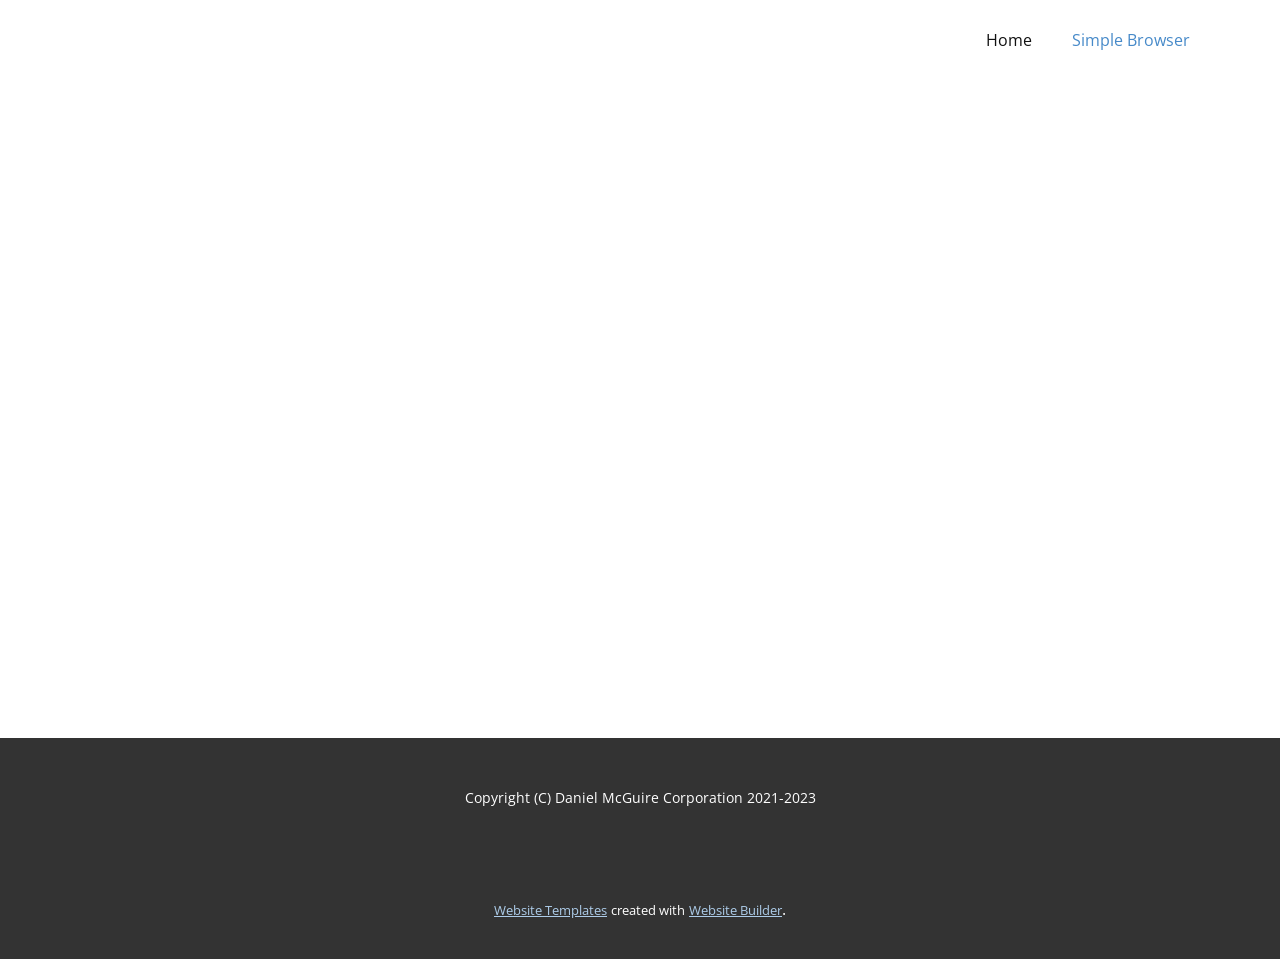
<file: index.html>
<!DOCTYPE html>
<html style="font-size: 16px;" lang="en"><head>
  <!-- Google Tag Manager -->
<script>(function(w,d,s,l,i){w[l]=w[l]||[];w[l].push({'gtm.start':
  new Date().getTime(),event:'gtm.js'});var f=d.getElementsByTagName(s)[0],
  j=d.createElement(s),dl=l!='dataLayer'?'&l='+l:'';j.async=true;j.src=
  'https://www.googletagmanager.com/gtm.js?id='+i+dl;f.parentNode.insertBefore(j,f);
  })(window,document,'script','dataLayer','GTM-PSRD2QD2');</script>
  <!-- End Google Tag Manager -->
    <meta name="viewport" content="width=device-width, initial-scale=1.0">
    <meta charset="utf-8">
    <meta name="keywords" content="">
    <meta name="description" content="">
    <title>Simple Browser</title>
    <link rel="stylesheet" href="nicepage.css" media="screen">
<link rel="stylesheet" href="Simple-Browser.css" media="screen">
    <script class="u-script" type="text/javascript" src="jquery.js" defer=""></script>
    <script class="u-script" type="text/javascript" src="nicepage.js" defer=""></script>
    <meta name="generator" content="Nicepage 6.0.3, nicepage.com">
    <script async="async" src="https://www.googletagmanager.com/gtag/js?id=G-KKJRJRTX1G"></script>
    <script> window.dataLayer = window.dataLayer || [];
  function gtag(){dataLayer.push(arguments);}
  gtag('js', new Date());
  gtag('config', 'G-KKJRJRTX1G'); </script>
    <script async="async" src="https://pagead2.googlesyndication.com/pagead/js/adsbygoogle.js?client=ca-pub-7796445571268890" crossorigin="anonymous"></script>
    <link id="u-theme-google-font" rel="stylesheet" href="https://fonts.googleapis.com/css?family=Roboto:100,100i,300,300i,400,400i,500,500i,700,700i,900,900i|Open+Sans:300,300i,400,400i,500,500i,600,600i,700,700i,800,800i">
    
    
    
    <script type="application/ld+json">{
		"@context": "http://schema.org",
		"@type": "Organization",
		"name": ""
}</script>
    <meta name="theme-color" content="#478ac9">
    <meta property="og:title" content="Simple Browser">
    <meta property="og:type" content="website">
  <meta data-intl-tel-input-cdn-path="intlTelInput/"></head>
  <body data-home-page="Simple-Browser.html" data-home-page-title="Simple Browser" data-path-to-root="./" data-include-products="false" class="u-body u-xl-mode" data-lang="en"><header class="u-clearfix u-header u-header" id="sec-0547"><div class="u-clearfix u-sheet u-sheet-1">
    <!-- Google Tag Manager (noscript) -->
<noscript><iframe src="https://www.googletagmanager.com/ns.html?id=GTM-PSRD2QD2"
  height="0" width="0" style="display:none;visibility:hidden"></iframe></noscript>
  <!-- End Google Tag Manager (noscript) -->    
    <nav class="u-menu u-menu-one-level u-offcanvas u-menu-1">
          <div class="menu-collapse" style="font-size: 1rem; letter-spacing: 0px;">
            <a class="u-button-style u-custom-left-right-menu-spacing u-custom-padding-bottom u-custom-top-bottom-menu-spacing u-nav-link u-text-active-palette-1-base u-text-hover-palette-2-base" href="#">
              <svg class="u-svg-link" viewBox="0 0 24 24"><use xmlns:xlink="http://www.w3.org/1999/xlink" xlink:href="#menu-hamburger"></use></svg>
              <svg class="u-svg-content" version="1.1" id="menu-hamburger" viewBox="0 0 16 16" x="0px" y="0px" xmlns:xlink="http://www.w3.org/1999/xlink" xmlns="http://www.w3.org/2000/svg"><g><rect y="1" width="16" height="2"></rect><rect y="7" width="16" height="2"></rect><rect y="13" width="16" height="2"></rect>
</g></svg>
            </a>
          </div>
          <div class="u-custom-menu u-nav-container">
            <ul class="u-nav u-unstyled u-nav-1"><li class="u-nav-item"><a class="u-button-style u-nav-link u-text-active-palette-1-base u-text-hover-palette-2-base" href="../" style="padding: 10px 20px;">Home</a>
</li><li class="u-nav-item"><a class="u-button-style u-nav-link u-text-active-palette-1-base u-text-hover-palette-2-base" href="Simple-Browser.html" style="padding: 10px 20px;">Simple Browser</a>
</li></ul>
          </div>
          <div class="u-custom-menu u-nav-container-collapse">
            <div class="u-black u-container-style u-inner-container-layout u-opacity u-opacity-95 u-sidenav">
              <div class="u-inner-container-layout u-sidenav-overflow">
                <div class="u-menu-close"></div>
                <ul class="u-align-center u-nav u-popupmenu-items u-unstyled u-nav-2"><li class="u-nav-item"><a class="u-button-style u-nav-link" href="../">Home</a>
</li><li class="u-nav-item"><a class="u-button-style u-nav-link" href="Simple-Browser.html">Simple Browser</a>
</li></ul>
              </div>
            </div>
            <div class="u-black u-menu-overlay u-opacity u-opacity-70"></div>
          </div>
        </nav>
      </div></header>
    <section class="u-clearfix u-section-1" id="sec-fd7b">
      <div class="u-clearfix u-sheet u-valign-middle u-sheet-1">
        <div class="u-clearfix u-custom-html u-expanded-width u-custom-html-1">
          <iframe src="https://daniellmcguire.github.io/Simple-Browser/Readme" style="border:0px #ffffff none;" name="Readme" scrolling="yes" frameborder="1" marginheight="0px" marginwidth="0px" height="650px" width="1138px" allowfullscreen=""></iframe>
        </div>
      </div>
    </section>
    
    
    
    <footer class="u-align-center u-clearfix u-footer u-grey-80 u-footer" id="sec-09ce"><div class="u-clearfix u-sheet u-sheet-1">
        <p class="u-small-text u-text u-text-variant u-text-1">Copyright (C) Daniel McGuire Corporation 2021-2023<br>
        </p>
      </div></footer>
    <section class="u-backlink u-clearfix u-grey-80">
      <a class="u-link" href="https://nicepage.com/website-templates" target="_blank">
        <span>Website Templates</span>
      </a>
      <p class="u-text">
        <span>created with</span>
      </p>
      <a class="u-link" href="https://nicepage.com/website-builder" target="_blank">
        <span>Website Builder</span>
      </a>. 
    </section>
  
</body></html>
</file>
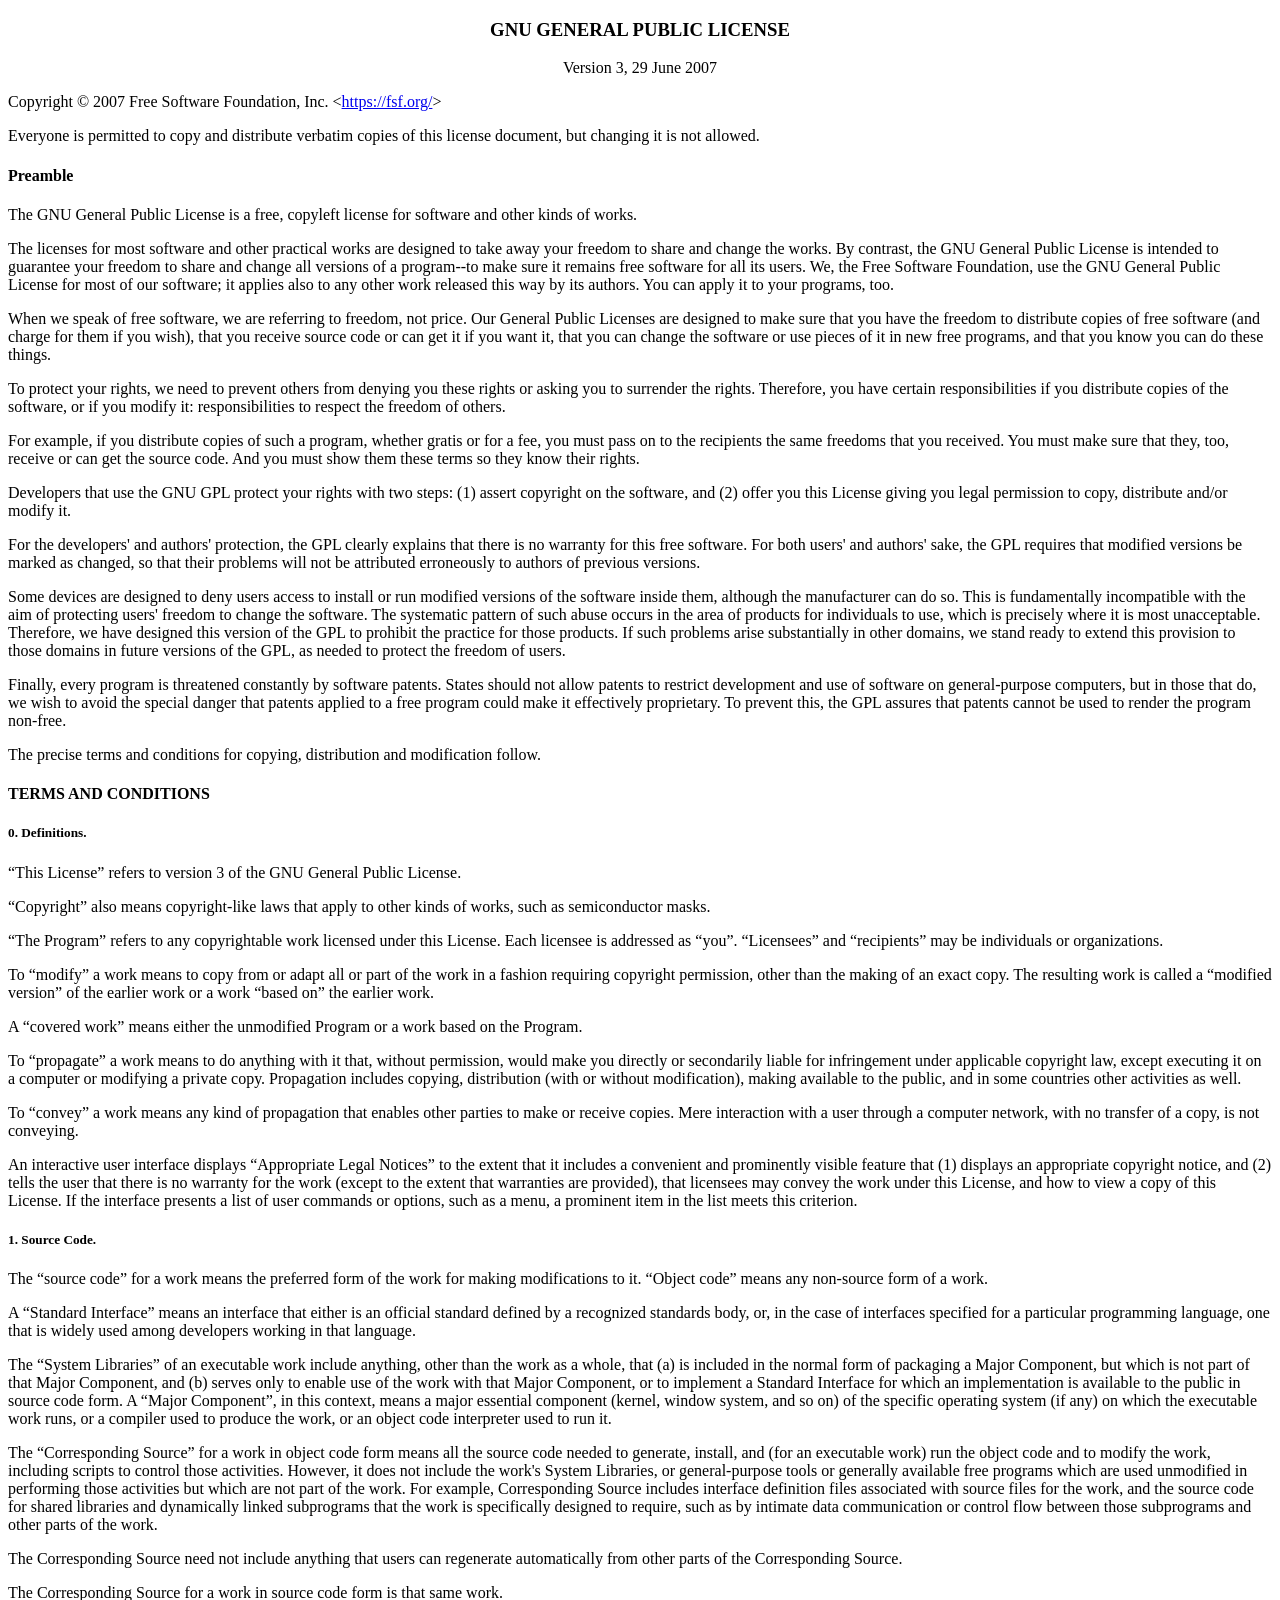
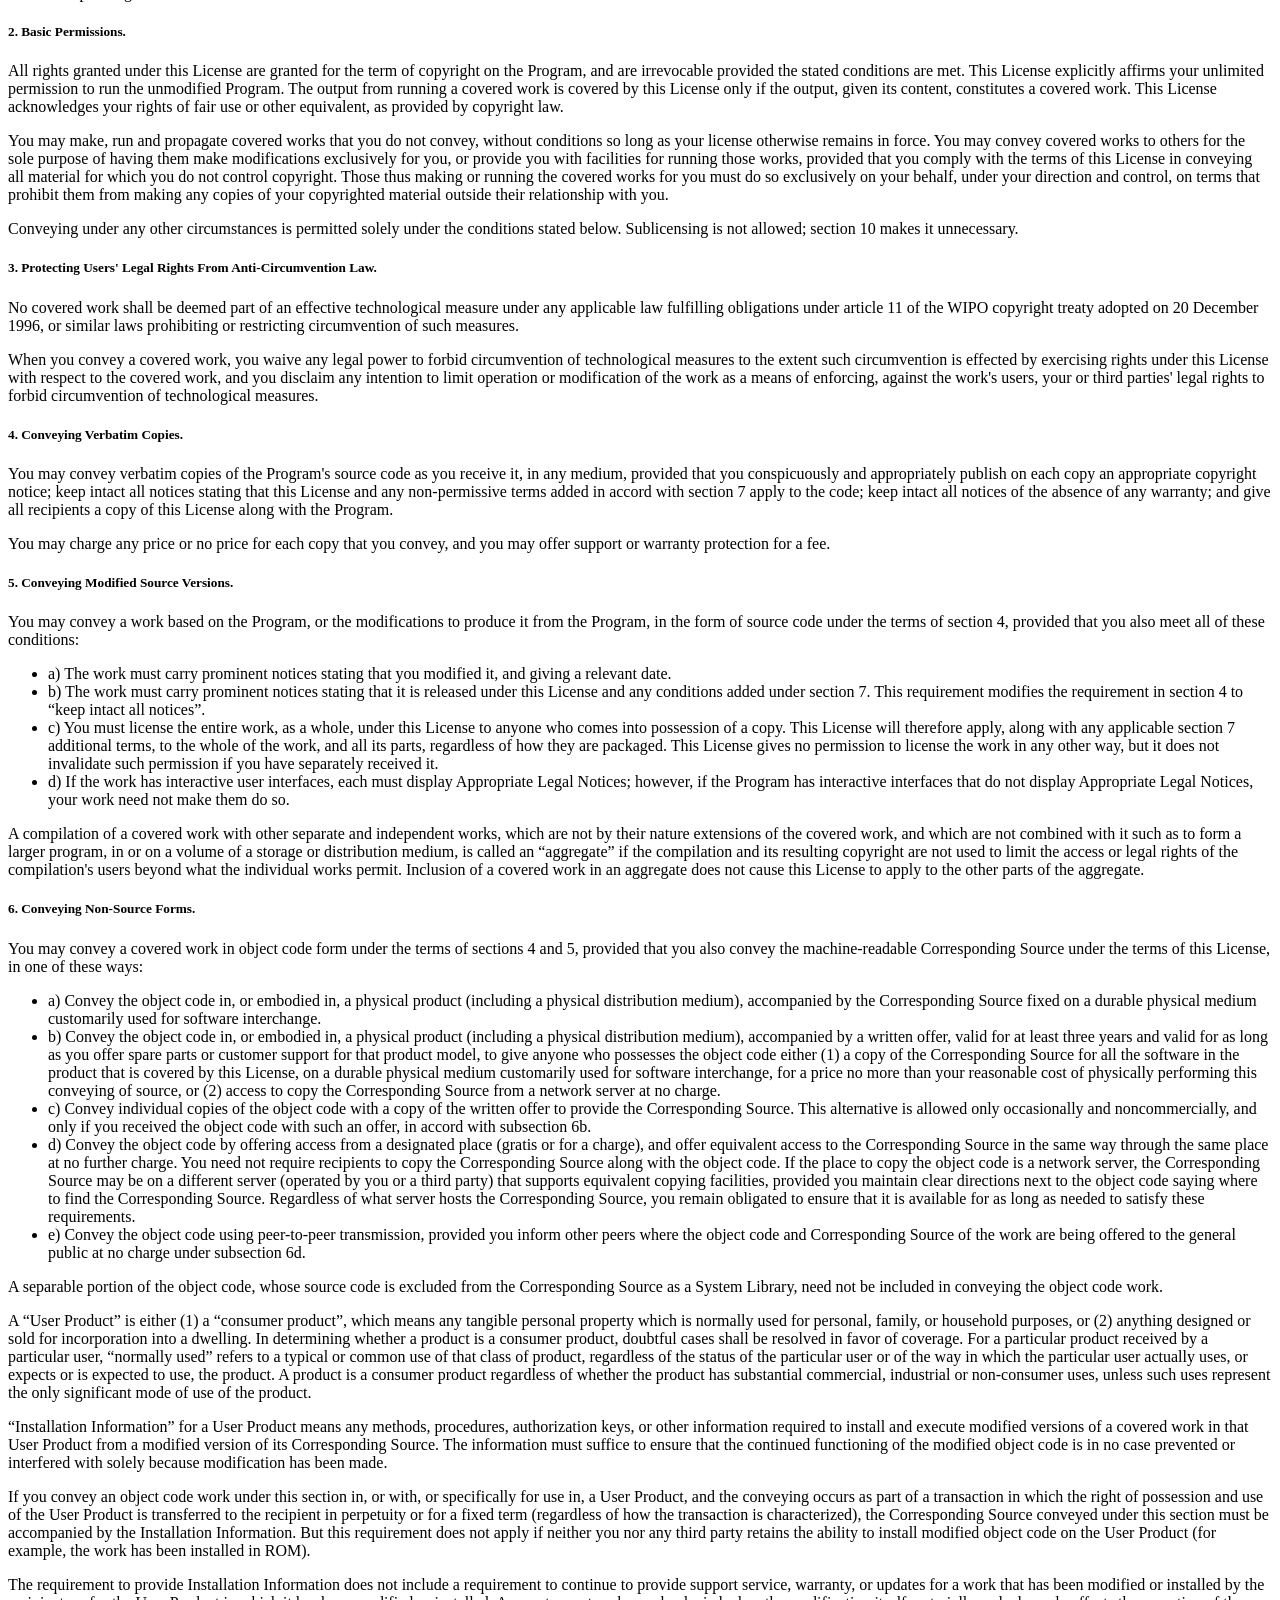
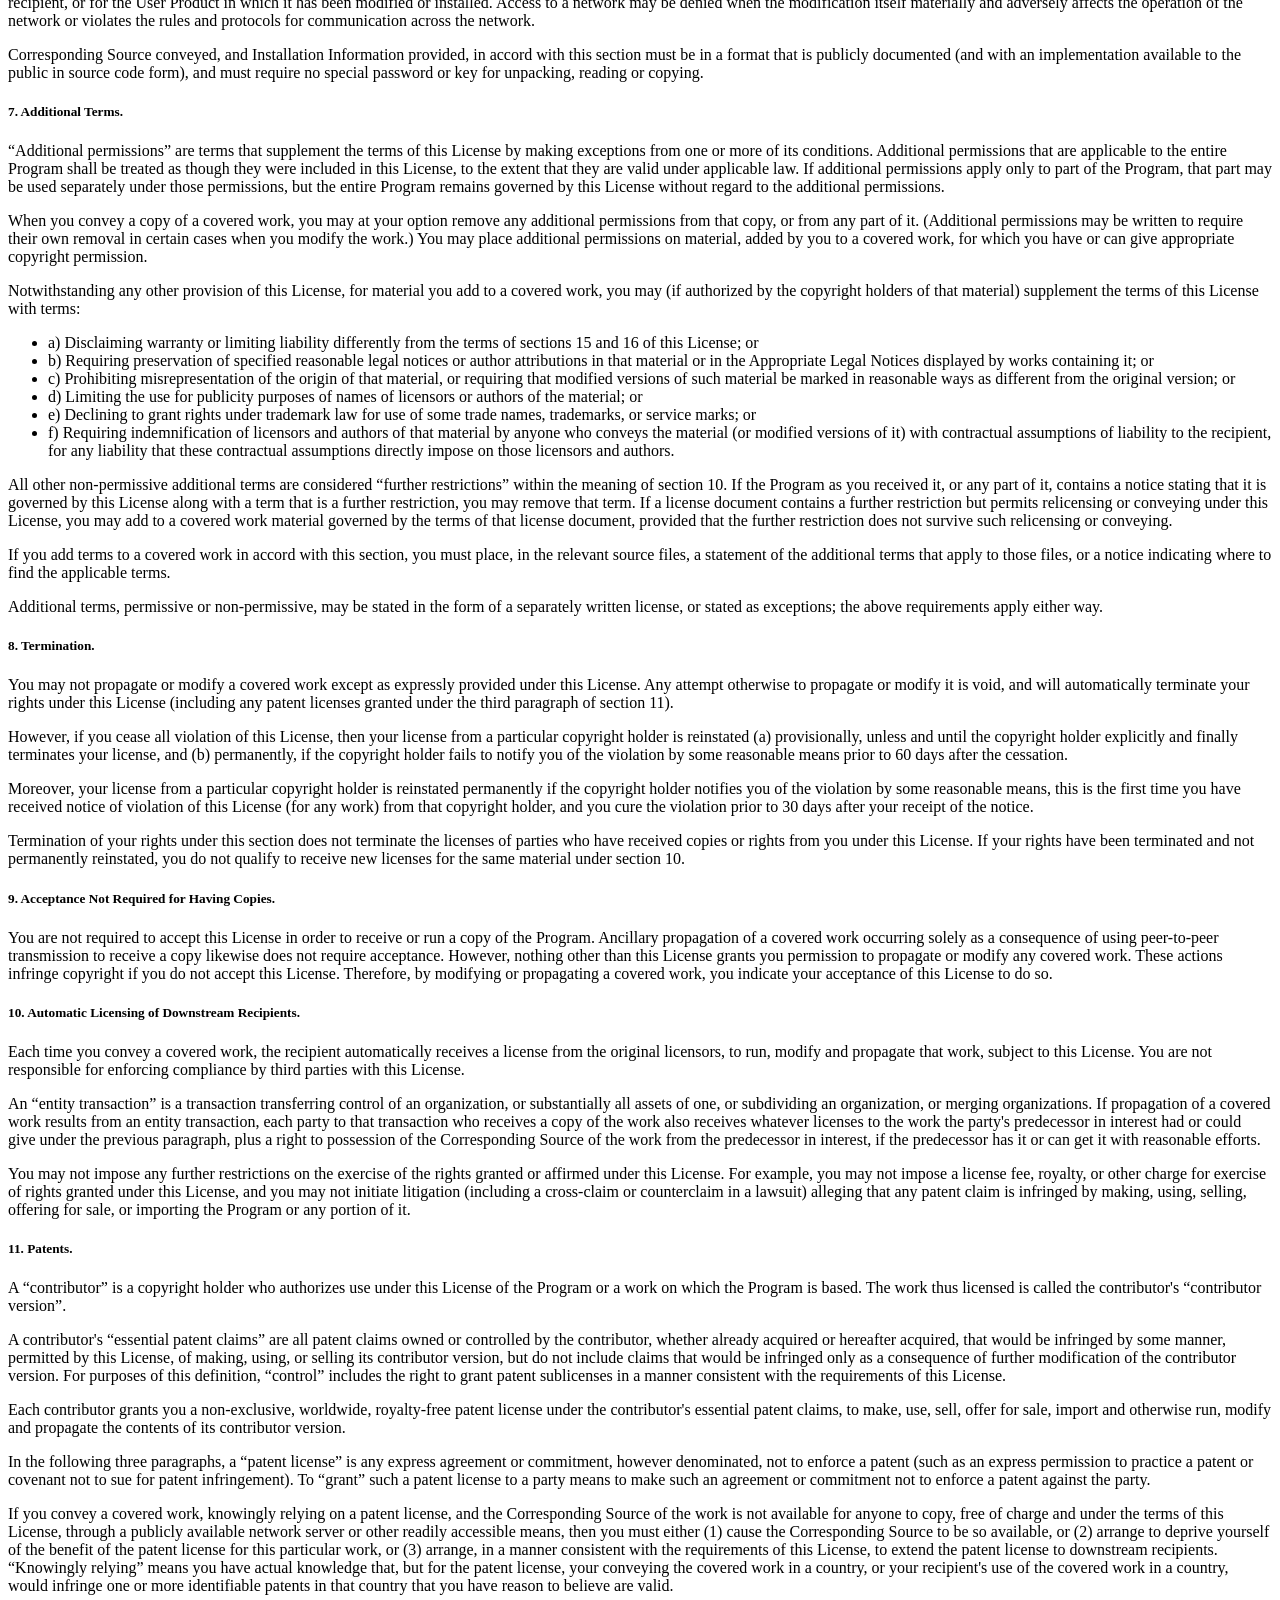
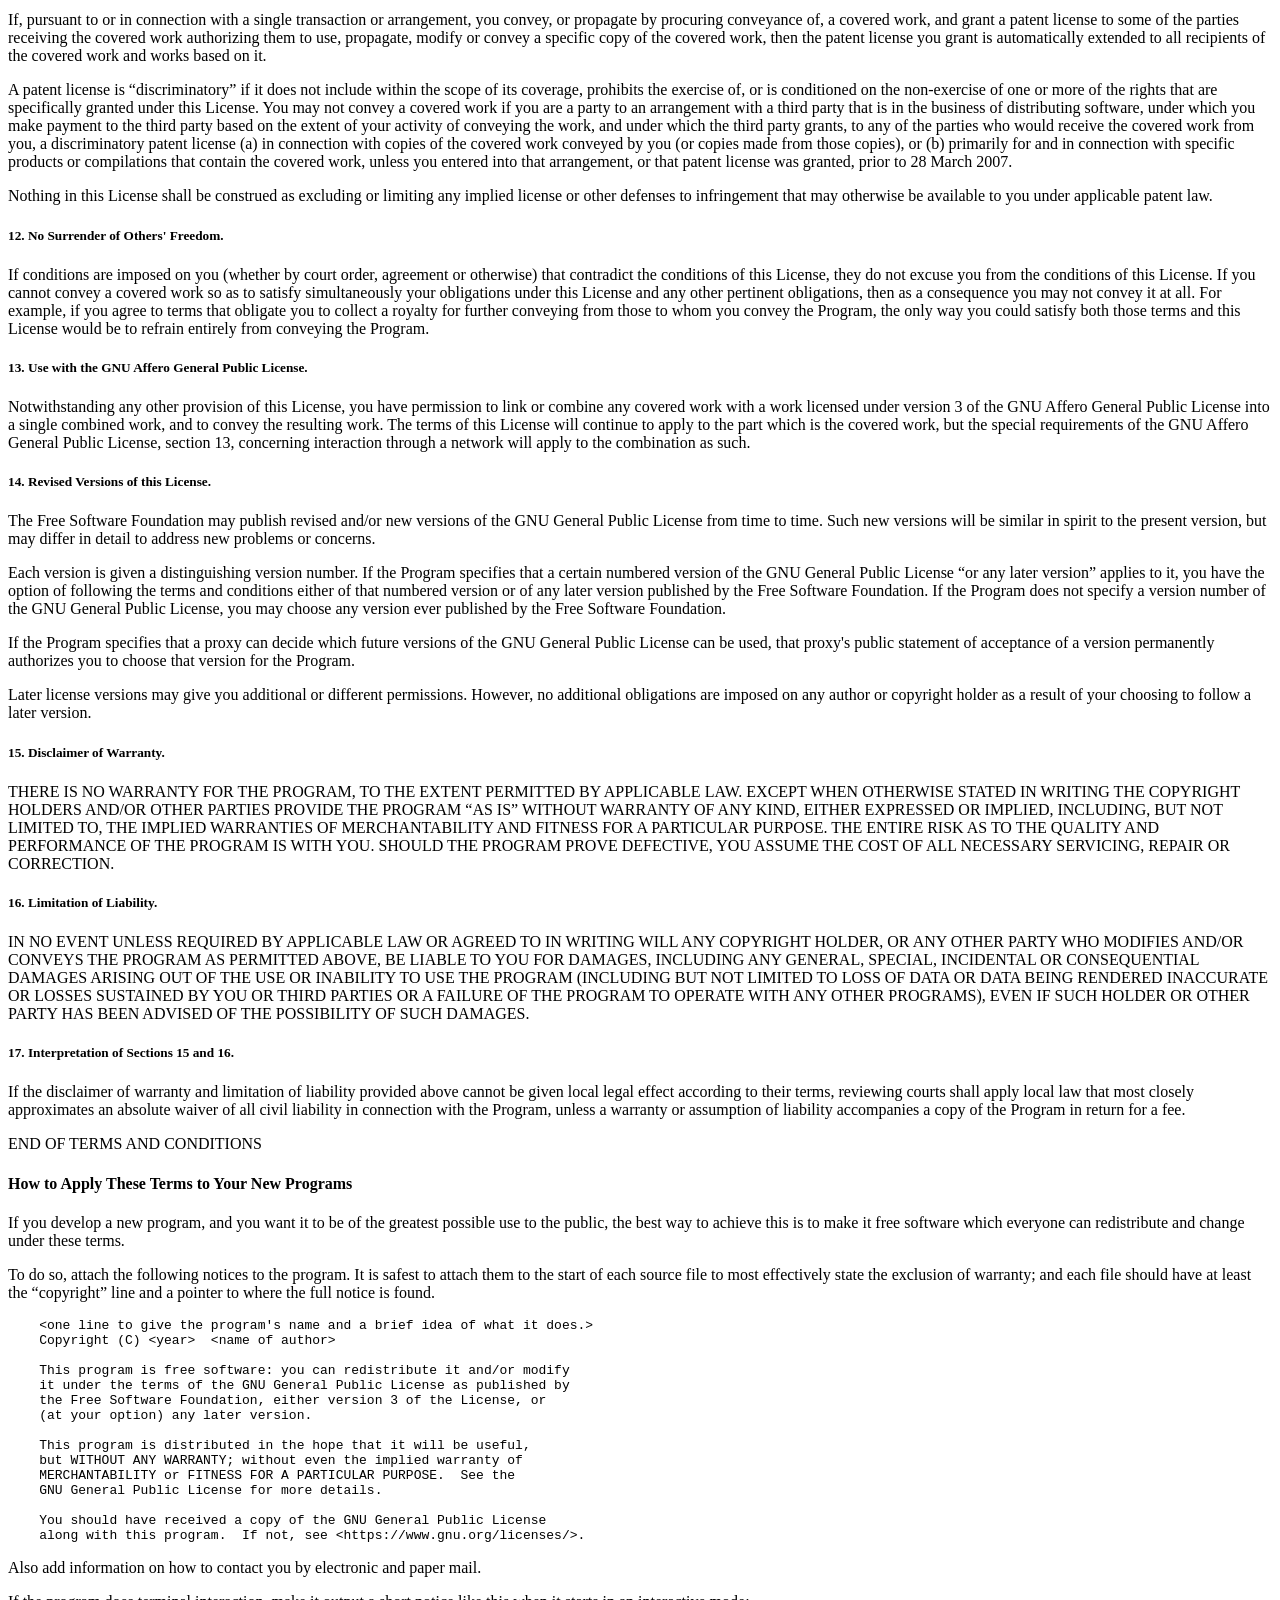
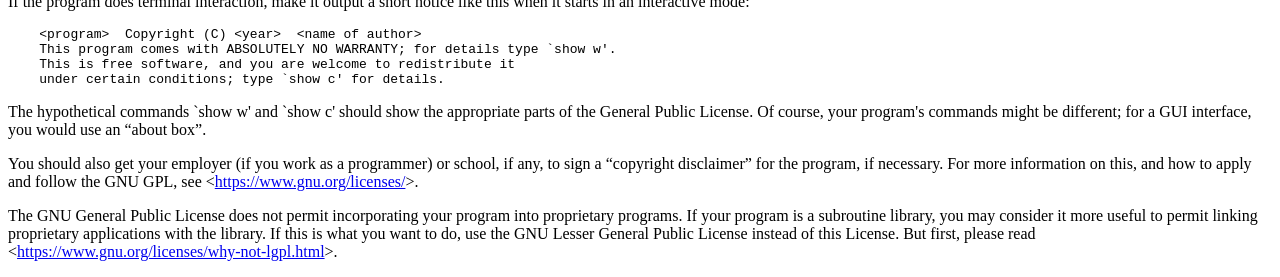
<file: License.html>
<!DOCTYPE html PUBLIC "-//W3C//DTD XHTML 1.0 Strict//EN"
    "http://www.w3.org/TR/xhtml1/DTD/xhtml1-strict.dtd">

<html xmlns="http://www.w3.org/1999/xhtml" xml:lang="en" lang="en">
<head>
    <!-- Google Tag Manager -->
<script>(function(w,d,s,l,i){w[l]=w[l]||[];w[l].push({'gtm.start':
    new Date().getTime(),event:'gtm.js'});var f=d.getElementsByTagName(s)[0],
    j=d.createElement(s),dl=l!='dataLayer'?'&l='+l:'';j.async=true;j.src=
    'https://www.googletagmanager.com/gtm.js?id='+i+dl;f.parentNode.insertBefore(j,f);
    })(window,document,'script','dataLayer','GTM-PSRD2QD2');</script>
    <!-- End Google Tag Manager -->
    <script async src="https://pagead2.googlesyndication.com/pagead/js/adsbygoogle.js?client=ca-pub-7796445571268890"
     crossorigin="anonymous"></script>
    <!-- Google tag (gtag.js) -->
    <script async src="https://www.googletagmanager.com/gtag/js?id=G-KKJRJRTX1G"></script>
    <script>
        window.dataLayer = window.dataLayer || [];
        function gtag(){dataLayer.push(arguments);}
        gtag('js', new Date());

        gtag('config', 'G-KKJRJRTX1G');
    </script>
 <meta http-equiv="Content-Type" content="text/html; charset=utf-8" />
 <title>GNU General Public License v3.0 - GNU Project - Free Software Foundation (FSF)</title>
 <link rel="alternate" type="application/rdf+xml"
       href="http://www.gnu.org/licenses/gpl-3.0.rdf" /> 
</head>
<body>
    <!-- Google Tag Manager (noscript) -->
<noscript><iframe src="https://www.googletagmanager.com/ns.html?id=GTM-PSRD2QD2"
    height="0" width="0" style="display:none;visibility:hidden"></iframe></noscript>
    <!-- End Google Tag Manager (noscript) -->
<h3 style="text-align: center;">GNU GENERAL PUBLIC LICENSE</h3>
<p style="text-align: center;">Version 3, 29 June 2007</p>

<p>Copyright &copy; 2007 Free Software Foundation, Inc.
 &lt;<a href="https://fsf.org/">https://fsf.org/</a>&gt;</p><p>
 Everyone is permitted to copy and distribute verbatim copies
 of this license document, but changing it is not allowed.</p>

<h4 id="preamble">Preamble</h4>

<p>The GNU General Public License is a free, copyleft license for
software and other kinds of works.</p>

<p>The licenses for most software and other practical works are designed
to take away your freedom to share and change the works.  By contrast,
the GNU General Public License is intended to guarantee your freedom to
share and change all versions of a program--to make sure it remains free
software for all its users.  We, the Free Software Foundation, use the
GNU General Public License for most of our software; it applies also to
any other work released this way by its authors.  You can apply it to
your programs, too.</p>

<p>When we speak of free software, we are referring to freedom, not
price.  Our General Public Licenses are designed to make sure that you
have the freedom to distribute copies of free software (and charge for
them if you wish), that you receive source code or can get it if you
want it, that you can change the software or use pieces of it in new
free programs, and that you know you can do these things.</p>

<p>To protect your rights, we need to prevent others from denying you
these rights or asking you to surrender the rights.  Therefore, you have
certain responsibilities if you distribute copies of the software, or if
you modify it: responsibilities to respect the freedom of others.</p>

<p>For example, if you distribute copies of such a program, whether
gratis or for a fee, you must pass on to the recipients the same
freedoms that you received.  You must make sure that they, too, receive
or can get the source code.  And you must show them these terms so they
know their rights.</p>

<p>Developers that use the GNU GPL protect your rights with two steps:
(1) assert copyright on the software, and (2) offer you this License
giving you legal permission to copy, distribute and/or modify it.</p>

<p>For the developers' and authors' protection, the GPL clearly explains
that there is no warranty for this free software.  For both users' and
authors' sake, the GPL requires that modified versions be marked as
changed, so that their problems will not be attributed erroneously to
authors of previous versions.</p>

<p>Some devices are designed to deny users access to install or run
modified versions of the software inside them, although the manufacturer
can do so.  This is fundamentally incompatible with the aim of
protecting users' freedom to change the software.  The systematic
pattern of such abuse occurs in the area of products for individuals to
use, which is precisely where it is most unacceptable.  Therefore, we
have designed this version of the GPL to prohibit the practice for those
products.  If such problems arise substantially in other domains, we
stand ready to extend this provision to those domains in future versions
of the GPL, as needed to protect the freedom of users.</p>

<p>Finally, every program is threatened constantly by software patents.
States should not allow patents to restrict development and use of
software on general-purpose computers, but in those that do, we wish to
avoid the special danger that patents applied to a free program could
make it effectively proprietary.  To prevent this, the GPL assures that
patents cannot be used to render the program non-free.</p>

<p>The precise terms and conditions for copying, distribution and
modification follow.</p>

<h4 id="terms">TERMS AND CONDITIONS</h4>

<h5 id="section0">0. Definitions.</h5>

<p>&ldquo;This License&rdquo; refers to version 3 of the GNU General Public License.</p>

<p>&ldquo;Copyright&rdquo; also means copyright-like laws that apply to other kinds of
works, such as semiconductor masks.</p>
 
<p>&ldquo;The Program&rdquo; refers to any copyrightable work licensed under this
License.  Each licensee is addressed as &ldquo;you&rdquo;.  &ldquo;Licensees&rdquo; and
&ldquo;recipients&rdquo; may be individuals or organizations.</p>

<p>To &ldquo;modify&rdquo; a work means to copy from or adapt all or part of the work
in a fashion requiring copyright permission, other than the making of an
exact copy.  The resulting work is called a &ldquo;modified version&rdquo; of the
earlier work or a work &ldquo;based on&rdquo; the earlier work.</p>

<p>A &ldquo;covered work&rdquo; means either the unmodified Program or a work based
on the Program.</p>

<p>To &ldquo;propagate&rdquo; a work means to do anything with it that, without
permission, would make you directly or secondarily liable for
infringement under applicable copyright law, except executing it on a
computer or modifying a private copy.  Propagation includes copying,
distribution (with or without modification), making available to the
public, and in some countries other activities as well.</p>

<p>To &ldquo;convey&rdquo; a work means any kind of propagation that enables other
parties to make or receive copies.  Mere interaction with a user through
a computer network, with no transfer of a copy, is not conveying.</p>

<p>An interactive user interface displays &ldquo;Appropriate Legal Notices&rdquo;
to the extent that it includes a convenient and prominently visible
feature that (1) displays an appropriate copyright notice, and (2)
tells the user that there is no warranty for the work (except to the
extent that warranties are provided), that licensees may convey the
work under this License, and how to view a copy of this License.  If
the interface presents a list of user commands or options, such as a
menu, a prominent item in the list meets this criterion.</p>

<h5 id="section1">1. Source Code.</h5>

<p>The &ldquo;source code&rdquo; for a work means the preferred form of the work
for making modifications to it.  &ldquo;Object code&rdquo; means any non-source
form of a work.</p>

<p>A &ldquo;Standard Interface&rdquo; means an interface that either is an official
standard defined by a recognized standards body, or, in the case of
interfaces specified for a particular programming language, one that
is widely used among developers working in that language.</p>

<p>The &ldquo;System Libraries&rdquo; of an executable work include anything, other
than the work as a whole, that (a) is included in the normal form of
packaging a Major Component, but which is not part of that Major
Component, and (b) serves only to enable use of the work with that
Major Component, or to implement a Standard Interface for which an
implementation is available to the public in source code form.  A
&ldquo;Major Component&rdquo;, in this context, means a major essential component
(kernel, window system, and so on) of the specific operating system
(if any) on which the executable work runs, or a compiler used to
produce the work, or an object code interpreter used to run it.</p>

<p>The &ldquo;Corresponding Source&rdquo; for a work in object code form means all
the source code needed to generate, install, and (for an executable
work) run the object code and to modify the work, including scripts to
control those activities.  However, it does not include the work's
System Libraries, or general-purpose tools or generally available free
programs which are used unmodified in performing those activities but
which are not part of the work.  For example, Corresponding Source
includes interface definition files associated with source files for
the work, and the source code for shared libraries and dynamically
linked subprograms that the work is specifically designed to require,
such as by intimate data communication or control flow between those
subprograms and other parts of the work.</p>

<p>The Corresponding Source need not include anything that users
can regenerate automatically from other parts of the Corresponding
Source.</p>

<p>The Corresponding Source for a work in source code form is that
same work.</p>

<h5 id="section2">2. Basic Permissions.</h5>

<p>All rights granted under this License are granted for the term of
copyright on the Program, and are irrevocable provided the stated
conditions are met.  This License explicitly affirms your unlimited
permission to run the unmodified Program.  The output from running a
covered work is covered by this License only if the output, given its
content, constitutes a covered work.  This License acknowledges your
rights of fair use or other equivalent, as provided by copyright law.</p>

<p>You may make, run and propagate covered works that you do not
convey, without conditions so long as your license otherwise remains
in force.  You may convey covered works to others for the sole purpose
of having them make modifications exclusively for you, or provide you
with facilities for running those works, provided that you comply with
the terms of this License in conveying all material for which you do
not control copyright.  Those thus making or running the covered works
for you must do so exclusively on your behalf, under your direction
and control, on terms that prohibit them from making any copies of
your copyrighted material outside their relationship with you.</p>

<p>Conveying under any other circumstances is permitted solely under
the conditions stated below.  Sublicensing is not allowed; section 10
makes it unnecessary.</p>

<h5 id="section3">3. Protecting Users' Legal Rights From Anti-Circumvention Law.</h5>

<p>No covered work shall be deemed part of an effective technological
measure under any applicable law fulfilling obligations under article
11 of the WIPO copyright treaty adopted on 20 December 1996, or
similar laws prohibiting or restricting circumvention of such
measures.</p>

<p>When you convey a covered work, you waive any legal power to forbid
circumvention of technological measures to the extent such circumvention
is effected by exercising rights under this License with respect to
the covered work, and you disclaim any intention to limit operation or
modification of the work as a means of enforcing, against the work's
users, your or third parties' legal rights to forbid circumvention of
technological measures.</p>

<h5 id="section4">4. Conveying Verbatim Copies.</h5>

<p>You may convey verbatim copies of the Program's source code as you
receive it, in any medium, provided that you conspicuously and
appropriately publish on each copy an appropriate copyright notice;
keep intact all notices stating that this License and any
non-permissive terms added in accord with section 7 apply to the code;
keep intact all notices of the absence of any warranty; and give all
recipients a copy of this License along with the Program.</p>

<p>You may charge any price or no price for each copy that you convey,
and you may offer support or warranty protection for a fee.</p>

<h5 id="section5">5. Conveying Modified Source Versions.</h5>

<p>You may convey a work based on the Program, or the modifications to
produce it from the Program, in the form of source code under the
terms of section 4, provided that you also meet all of these conditions:</p>

<ul>
<li>a) The work must carry prominent notices stating that you modified
    it, and giving a relevant date.</li>

<li>b) The work must carry prominent notices stating that it is
    released under this License and any conditions added under section
    7.  This requirement modifies the requirement in section 4 to
    &ldquo;keep intact all notices&rdquo;.</li>

<li>c) You must license the entire work, as a whole, under this
    License to anyone who comes into possession of a copy.  This
    License will therefore apply, along with any applicable section 7
    additional terms, to the whole of the work, and all its parts,
    regardless of how they are packaged.  This License gives no
    permission to license the work in any other way, but it does not
    invalidate such permission if you have separately received it.</li>

<li>d) If the work has interactive user interfaces, each must display
    Appropriate Legal Notices; however, if the Program has interactive
    interfaces that do not display Appropriate Legal Notices, your
    work need not make them do so.</li>
</ul>

<p>A compilation of a covered work with other separate and independent
works, which are not by their nature extensions of the covered work,
and which are not combined with it such as to form a larger program,
in or on a volume of a storage or distribution medium, is called an
&ldquo;aggregate&rdquo; if the compilation and its resulting copyright are not
used to limit the access or legal rights of the compilation's users
beyond what the individual works permit.  Inclusion of a covered work
in an aggregate does not cause this License to apply to the other
parts of the aggregate.</p>

<h5 id="section6">6. Conveying Non-Source Forms.</h5>

<p>You may convey a covered work in object code form under the terms
of sections 4 and 5, provided that you also convey the
machine-readable Corresponding Source under the terms of this License,
in one of these ways:</p>

<ul>
<li>a) Convey the object code in, or embodied in, a physical product
    (including a physical distribution medium), accompanied by the
    Corresponding Source fixed on a durable physical medium
    customarily used for software interchange.</li>

<li>b) Convey the object code in, or embodied in, a physical product
    (including a physical distribution medium), accompanied by a
    written offer, valid for at least three years and valid for as
    long as you offer spare parts or customer support for that product
    model, to give anyone who possesses the object code either (1) a
    copy of the Corresponding Source for all the software in the
    product that is covered by this License, on a durable physical
    medium customarily used for software interchange, for a price no
    more than your reasonable cost of physically performing this
    conveying of source, or (2) access to copy the
    Corresponding Source from a network server at no charge.</li>

<li>c) Convey individual copies of the object code with a copy of the
    written offer to provide the Corresponding Source.  This
    alternative is allowed only occasionally and noncommercially, and
    only if you received the object code with such an offer, in accord
    with subsection 6b.</li>

<li>d) Convey the object code by offering access from a designated
    place (gratis or for a charge), and offer equivalent access to the
    Corresponding Source in the same way through the same place at no
    further charge.  You need not require recipients to copy the
    Corresponding Source along with the object code.  If the place to
    copy the object code is a network server, the Corresponding Source
    may be on a different server (operated by you or a third party)
    that supports equivalent copying facilities, provided you maintain
    clear directions next to the object code saying where to find the
    Corresponding Source.  Regardless of what server hosts the
    Corresponding Source, you remain obligated to ensure that it is
    available for as long as needed to satisfy these requirements.</li>

<li>e) Convey the object code using peer-to-peer transmission, provided
    you inform other peers where the object code and Corresponding
    Source of the work are being offered to the general public at no
    charge under subsection 6d.</li>
</ul>

<p>A separable portion of the object code, whose source code is excluded
from the Corresponding Source as a System Library, need not be
included in conveying the object code work.</p>

<p>A &ldquo;User Product&rdquo; is either (1) a &ldquo;consumer product&rdquo;, which means any
tangible personal property which is normally used for personal, family,
or household purposes, or (2) anything designed or sold for incorporation
into a dwelling.  In determining whether a product is a consumer product,
doubtful cases shall be resolved in favor of coverage.  For a particular
product received by a particular user, &ldquo;normally used&rdquo; refers to a
typical or common use of that class of product, regardless of the status
of the particular user or of the way in which the particular user
actually uses, or expects or is expected to use, the product.  A product
is a consumer product regardless of whether the product has substantial
commercial, industrial or non-consumer uses, unless such uses represent
the only significant mode of use of the product.</p>

<p>&ldquo;Installation Information&rdquo; for a User Product means any methods,
procedures, authorization keys, or other information required to install
and execute modified versions of a covered work in that User Product from
a modified version of its Corresponding Source.  The information must
suffice to ensure that the continued functioning of the modified object
code is in no case prevented or interfered with solely because
modification has been made.</p>

<p>If you convey an object code work under this section in, or with, or
specifically for use in, a User Product, and the conveying occurs as
part of a transaction in which the right of possession and use of the
User Product is transferred to the recipient in perpetuity or for a
fixed term (regardless of how the transaction is characterized), the
Corresponding Source conveyed under this section must be accompanied
by the Installation Information.  But this requirement does not apply
if neither you nor any third party retains the ability to install
modified object code on the User Product (for example, the work has
been installed in ROM).</p>

<p>The requirement to provide Installation Information does not include a
requirement to continue to provide support service, warranty, or updates
for a work that has been modified or installed by the recipient, or for
the User Product in which it has been modified or installed.  Access to a
network may be denied when the modification itself materially and
adversely affects the operation of the network or violates the rules and
protocols for communication across the network.</p>

<p>Corresponding Source conveyed, and Installation Information provided,
in accord with this section must be in a format that is publicly
documented (and with an implementation available to the public in
source code form), and must require no special password or key for
unpacking, reading or copying.</p>

<h5 id="section7">7. Additional Terms.</h5>

<p>&ldquo;Additional permissions&rdquo; are terms that supplement the terms of this
License by making exceptions from one or more of its conditions.
Additional permissions that are applicable to the entire Program shall
be treated as though they were included in this License, to the extent
that they are valid under applicable law.  If additional permissions
apply only to part of the Program, that part may be used separately
under those permissions, but the entire Program remains governed by
this License without regard to the additional permissions.</p>

<p>When you convey a copy of a covered work, you may at your option
remove any additional permissions from that copy, or from any part of
it.  (Additional permissions may be written to require their own
removal in certain cases when you modify the work.)  You may place
additional permissions on material, added by you to a covered work,
for which you have or can give appropriate copyright permission.</p>

<p>Notwithstanding any other provision of this License, for material you
add to a covered work, you may (if authorized by the copyright holders of
that material) supplement the terms of this License with terms:</p>

<ul>
<li>a) Disclaiming warranty or limiting liability differently from the
    terms of sections 15 and 16 of this License; or</li>

<li>b) Requiring preservation of specified reasonable legal notices or
    author attributions in that material or in the Appropriate Legal
    Notices displayed by works containing it; or</li>

<li>c) Prohibiting misrepresentation of the origin of that material, or
    requiring that modified versions of such material be marked in
    reasonable ways as different from the original version; or</li>

<li>d) Limiting the use for publicity purposes of names of licensors or
    authors of the material; or</li>

<li>e) Declining to grant rights under trademark law for use of some
    trade names, trademarks, or service marks; or</li>

<li>f) Requiring indemnification of licensors and authors of that
    material by anyone who conveys the material (or modified versions of
    it) with contractual assumptions of liability to the recipient, for
    any liability that these contractual assumptions directly impose on
    those licensors and authors.</li>
</ul>

<p>All other non-permissive additional terms are considered &ldquo;further
restrictions&rdquo; within the meaning of section 10.  If the Program as you
received it, or any part of it, contains a notice stating that it is
governed by this License along with a term that is a further
restriction, you may remove that term.  If a license document contains
a further restriction but permits relicensing or conveying under this
License, you may add to a covered work material governed by the terms
of that license document, provided that the further restriction does
not survive such relicensing or conveying.</p>

<p>If you add terms to a covered work in accord with this section, you
must place, in the relevant source files, a statement of the
additional terms that apply to those files, or a notice indicating
where to find the applicable terms.</p>

<p>Additional terms, permissive or non-permissive, may be stated in the
form of a separately written license, or stated as exceptions;
the above requirements apply either way.</p>

<h5 id="section8">8. Termination.</h5>

<p>You may not propagate or modify a covered work except as expressly
provided under this License.  Any attempt otherwise to propagate or
modify it is void, and will automatically terminate your rights under
this License (including any patent licenses granted under the third
paragraph of section 11).</p>

<p>However, if you cease all violation of this License, then your
license from a particular copyright holder is reinstated (a)
provisionally, unless and until the copyright holder explicitly and
finally terminates your license, and (b) permanently, if the copyright
holder fails to notify you of the violation by some reasonable means
prior to 60 days after the cessation.</p>

<p>Moreover, your license from a particular copyright holder is
reinstated permanently if the copyright holder notifies you of the
violation by some reasonable means, this is the first time you have
received notice of violation of this License (for any work) from that
copyright holder, and you cure the violation prior to 30 days after
your receipt of the notice.</p>

<p>Termination of your rights under this section does not terminate the
licenses of parties who have received copies or rights from you under
this License.  If your rights have been terminated and not permanently
reinstated, you do not qualify to receive new licenses for the same
material under section 10.</p>

<h5 id="section9">9. Acceptance Not Required for Having Copies.</h5>

<p>You are not required to accept this License in order to receive or
run a copy of the Program.  Ancillary propagation of a covered work
occurring solely as a consequence of using peer-to-peer transmission
to receive a copy likewise does not require acceptance.  However,
nothing other than this License grants you permission to propagate or
modify any covered work.  These actions infringe copyright if you do
not accept this License.  Therefore, by modifying or propagating a
covered work, you indicate your acceptance of this License to do so.</p>

<h5 id="section10">10. Automatic Licensing of Downstream Recipients.</h5>

<p>Each time you convey a covered work, the recipient automatically
receives a license from the original licensors, to run, modify and
propagate that work, subject to this License.  You are not responsible
for enforcing compliance by third parties with this License.</p>

<p>An &ldquo;entity transaction&rdquo; is a transaction transferring control of an
organization, or substantially all assets of one, or subdividing an
organization, or merging organizations.  If propagation of a covered
work results from an entity transaction, each party to that
transaction who receives a copy of the work also receives whatever
licenses to the work the party's predecessor in interest had or could
give under the previous paragraph, plus a right to possession of the
Corresponding Source of the work from the predecessor in interest, if
the predecessor has it or can get it with reasonable efforts.</p>

<p>You may not impose any further restrictions on the exercise of the
rights granted or affirmed under this License.  For example, you may
not impose a license fee, royalty, or other charge for exercise of
rights granted under this License, and you may not initiate litigation
(including a cross-claim or counterclaim in a lawsuit) alleging that
any patent claim is infringed by making, using, selling, offering for
sale, or importing the Program or any portion of it.</p>

<h5 id="section11">11. Patents.</h5>

<p>A &ldquo;contributor&rdquo; is a copyright holder who authorizes use under this
License of the Program or a work on which the Program is based.  The
work thus licensed is called the contributor's &ldquo;contributor version&rdquo;.</p>

<p>A contributor's &ldquo;essential patent claims&rdquo; are all patent claims
owned or controlled by the contributor, whether already acquired or
hereafter acquired, that would be infringed by some manner, permitted
by this License, of making, using, or selling its contributor version,
but do not include claims that would be infringed only as a
consequence of further modification of the contributor version.  For
purposes of this definition, &ldquo;control&rdquo; includes the right to grant
patent sublicenses in a manner consistent with the requirements of
this License.</p>

<p>Each contributor grants you a non-exclusive, worldwide, royalty-free
patent license under the contributor's essential patent claims, to
make, use, sell, offer for sale, import and otherwise run, modify and
propagate the contents of its contributor version.</p>

<p>In the following three paragraphs, a &ldquo;patent license&rdquo; is any express
agreement or commitment, however denominated, not to enforce a patent
(such as an express permission to practice a patent or covenant not to
sue for patent infringement).  To &ldquo;grant&rdquo; such a patent license to a
party means to make such an agreement or commitment not to enforce a
patent against the party.</p>

<p>If you convey a covered work, knowingly relying on a patent license,
and the Corresponding Source of the work is not available for anyone
to copy, free of charge and under the terms of this License, through a
publicly available network server or other readily accessible means,
then you must either (1) cause the Corresponding Source to be so
available, or (2) arrange to deprive yourself of the benefit of the
patent license for this particular work, or (3) arrange, in a manner
consistent with the requirements of this License, to extend the patent
license to downstream recipients.  &ldquo;Knowingly relying&rdquo; means you have
actual knowledge that, but for the patent license, your conveying the
covered work in a country, or your recipient's use of the covered work
in a country, would infringe one or more identifiable patents in that
country that you have reason to believe are valid.</p>
  
<p>If, pursuant to or in connection with a single transaction or
arrangement, you convey, or propagate by procuring conveyance of, a
covered work, and grant a patent license to some of the parties
receiving the covered work authorizing them to use, propagate, modify
or convey a specific copy of the covered work, then the patent license
you grant is automatically extended to all recipients of the covered
work and works based on it.</p>

<p>A patent license is &ldquo;discriminatory&rdquo; if it does not include within
the scope of its coverage, prohibits the exercise of, or is
conditioned on the non-exercise of one or more of the rights that are
specifically granted under this License.  You may not convey a covered
work if you are a party to an arrangement with a third party that is
in the business of distributing software, under which you make payment
to the third party based on the extent of your activity of conveying
the work, and under which the third party grants, to any of the
parties who would receive the covered work from you, a discriminatory
patent license (a) in connection with copies of the covered work
conveyed by you (or copies made from those copies), or (b) primarily
for and in connection with specific products or compilations that
contain the covered work, unless you entered into that arrangement,
or that patent license was granted, prior to 28 March 2007.</p>

<p>Nothing in this License shall be construed as excluding or limiting
any implied license or other defenses to infringement that may
otherwise be available to you under applicable patent law.</p>

<h5 id="section12">12. No Surrender of Others' Freedom.</h5>

<p>If conditions are imposed on you (whether by court order, agreement or
otherwise) that contradict the conditions of this License, they do not
excuse you from the conditions of this License.  If you cannot convey a
covered work so as to satisfy simultaneously your obligations under this
License and any other pertinent obligations, then as a consequence you may
not convey it at all.  For example, if you agree to terms that obligate you
to collect a royalty for further conveying from those to whom you convey
the Program, the only way you could satisfy both those terms and this
License would be to refrain entirely from conveying the Program.</p>

<h5 id="section13">13. Use with the GNU Affero General Public License.</h5>

<p>Notwithstanding any other provision of this License, you have
permission to link or combine any covered work with a work licensed
under version 3 of the GNU Affero General Public License into a single
combined work, and to convey the resulting work.  The terms of this
License will continue to apply to the part which is the covered work,
but the special requirements of the GNU Affero General Public License,
section 13, concerning interaction through a network will apply to the
combination as such.</p>

<h5 id="section14">14. Revised Versions of this License.</h5>

<p>The Free Software Foundation may publish revised and/or new versions of
the GNU General Public License from time to time.  Such new versions will
be similar in spirit to the present version, but may differ in detail to
address new problems or concerns.</p>

<p>Each version is given a distinguishing version number.  If the
Program specifies that a certain numbered version of the GNU General
Public License &ldquo;or any later version&rdquo; applies to it, you have the
option of following the terms and conditions either of that numbered
version or of any later version published by the Free Software
Foundation.  If the Program does not specify a version number of the
GNU General Public License, you may choose any version ever published
by the Free Software Foundation.</p>

<p>If the Program specifies that a proxy can decide which future
versions of the GNU General Public License can be used, that proxy's
public statement of acceptance of a version permanently authorizes you
to choose that version for the Program.</p>

<p>Later license versions may give you additional or different
permissions.  However, no additional obligations are imposed on any
author or copyright holder as a result of your choosing to follow a
later version.</p>

<h5 id="section15">15. Disclaimer of Warranty.</h5>

<p>THERE IS NO WARRANTY FOR THE PROGRAM, TO THE EXTENT PERMITTED BY
APPLICABLE LAW.  EXCEPT WHEN OTHERWISE STATED IN WRITING THE COPYRIGHT
HOLDERS AND/OR OTHER PARTIES PROVIDE THE PROGRAM &ldquo;AS IS&rdquo; WITHOUT WARRANTY
OF ANY KIND, EITHER EXPRESSED OR IMPLIED, INCLUDING, BUT NOT LIMITED TO,
THE IMPLIED WARRANTIES OF MERCHANTABILITY AND FITNESS FOR A PARTICULAR
PURPOSE.  THE ENTIRE RISK AS TO THE QUALITY AND PERFORMANCE OF THE PROGRAM
IS WITH YOU.  SHOULD THE PROGRAM PROVE DEFECTIVE, YOU ASSUME THE COST OF
ALL NECESSARY SERVICING, REPAIR OR CORRECTION.</p>

<h5 id="section16">16. Limitation of Liability.</h5>

<p>IN NO EVENT UNLESS REQUIRED BY APPLICABLE LAW OR AGREED TO IN WRITING
WILL ANY COPYRIGHT HOLDER, OR ANY OTHER PARTY WHO MODIFIES AND/OR CONVEYS
THE PROGRAM AS PERMITTED ABOVE, BE LIABLE TO YOU FOR DAMAGES, INCLUDING ANY
GENERAL, SPECIAL, INCIDENTAL OR CONSEQUENTIAL DAMAGES ARISING OUT OF THE
USE OR INABILITY TO USE THE PROGRAM (INCLUDING BUT NOT LIMITED TO LOSS OF
DATA OR DATA BEING RENDERED INACCURATE OR LOSSES SUSTAINED BY YOU OR THIRD
PARTIES OR A FAILURE OF THE PROGRAM TO OPERATE WITH ANY OTHER PROGRAMS),
EVEN IF SUCH HOLDER OR OTHER PARTY HAS BEEN ADVISED OF THE POSSIBILITY OF
SUCH DAMAGES.</p>

<h5 id="section17">17. Interpretation of Sections 15 and 16.</h5>

<p>If the disclaimer of warranty and limitation of liability provided
above cannot be given local legal effect according to their terms,
reviewing courts shall apply local law that most closely approximates
an absolute waiver of all civil liability in connection with the
Program, unless a warranty or assumption of liability accompanies a
copy of the Program in return for a fee.</p>

<p>END OF TERMS AND CONDITIONS</p>

<h4 id="howto">How to Apply These Terms to Your New Programs</h4>

<p>If you develop a new program, and you want it to be of the greatest
possible use to the public, the best way to achieve this is to make it
free software which everyone can redistribute and change under these terms.</p>

<p>To do so, attach the following notices to the program.  It is safest
to attach them to the start of each source file to most effectively
state the exclusion of warranty; and each file should have at least
the &ldquo;copyright&rdquo; line and a pointer to where the full notice is found.</p>

<pre>    &lt;one line to give the program's name and a brief idea of what it does.&gt;
    Copyright (C) &lt;year&gt;  &lt;name of author&gt;

    This program is free software: you can redistribute it and/or modify
    it under the terms of the GNU General Public License as published by
    the Free Software Foundation, either version 3 of the License, or
    (at your option) any later version.

    This program is distributed in the hope that it will be useful,
    but WITHOUT ANY WARRANTY; without even the implied warranty of
    MERCHANTABILITY or FITNESS FOR A PARTICULAR PURPOSE.  See the
    GNU General Public License for more details.

    You should have received a copy of the GNU General Public License
    along with this program.  If not, see &lt;https://www.gnu.org/licenses/&gt;.
</pre>

<p>Also add information on how to contact you by electronic and paper mail.</p>

<p>If the program does terminal interaction, make it output a short
notice like this when it starts in an interactive mode:</p>

<pre>    &lt;program&gt;  Copyright (C) &lt;year&gt;  &lt;name of author&gt;
    This program comes with ABSOLUTELY NO WARRANTY; for details type `show w'.
    This is free software, and you are welcome to redistribute it
    under certain conditions; type `show c' for details.
</pre>

<p>The hypothetical commands `show w' and `show c' should show the appropriate
parts of the General Public License.  Of course, your program's commands
might be different; for a GUI interface, you would use an &ldquo;about box&rdquo;.</p>

<p>You should also get your employer (if you work as a programmer) or school,
if any, to sign a &ldquo;copyright disclaimer&rdquo; for the program, if necessary.
For more information on this, and how to apply and follow the GNU GPL, see
&lt;<a href="https://www.gnu.org/licenses/">https://www.gnu.org/licenses/</a>&gt;.</p>

<p>The GNU General Public License does not permit incorporating your program
into proprietary programs.  If your program is a subroutine library, you
may consider it more useful to permit linking proprietary applications with
the library.  If this is what you want to do, use the GNU Lesser General
Public License instead of this License.  But first, please read
&lt;<a href="https://www.gnu.org/licenses/why-not-lgpl.html">https://www.gnu.org/licenses/why-not-lgpl.html</a>&gt;.</p>

</body></html>
</file>
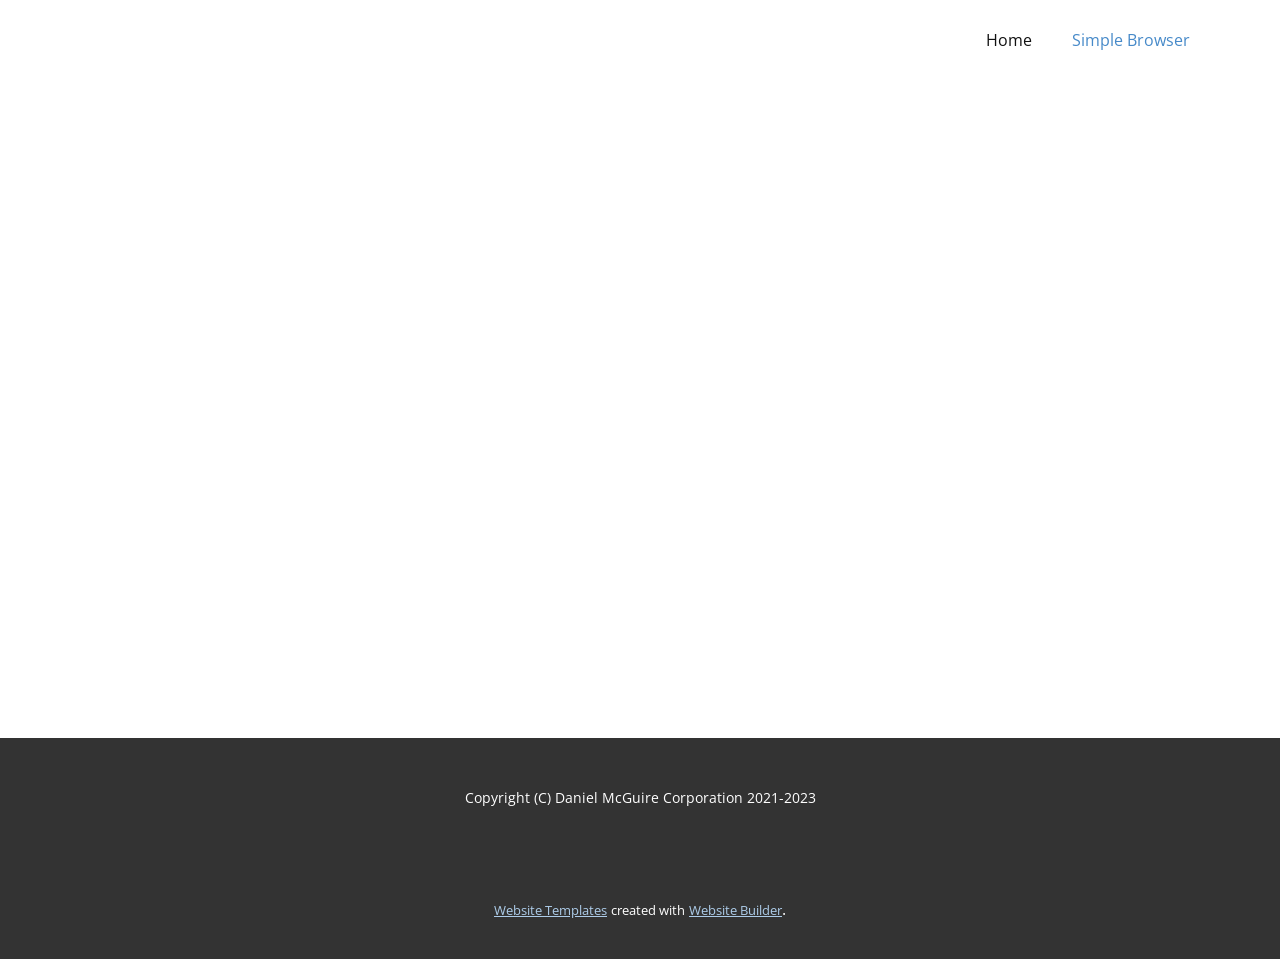
<file: Simple-Browser.html>
<!DOCTYPE html>
<html style="font-size: 16px;" lang="en"><head>
  <!-- Google Tag Manager -->
<script>(function(w,d,s,l,i){w[l]=w[l]||[];w[l].push({'gtm.start':
  new Date().getTime(),event:'gtm.js'});var f=d.getElementsByTagName(s)[0],
  j=d.createElement(s),dl=l!='dataLayer'?'&l='+l:'';j.async=true;j.src=
  'https://www.googletagmanager.com/gtm.js?id='+i+dl;f.parentNode.insertBefore(j,f);
  })(window,document,'script','dataLayer','GTM-PSRD2QD2');</script>
  <!-- End Google Tag Manager -->
    <meta name="viewport" content="width=device-width, initial-scale=1.0">
    <meta charset="utf-8">
    <meta name="keywords" content="">
    <meta name="description" content="">
    <title>Simple Browser</title>
    <link rel="stylesheet" href="nicepage.css" media="screen">
<link rel="stylesheet" href="Simple-Browser.css" media="screen">
    <script class="u-script" type="text/javascript" src="jquery.js" defer=""></script>
    <script class="u-script" type="text/javascript" src="nicepage.js" defer=""></script>
    <meta name="generator" content="Nicepage 6.0.3, nicepage.com">
    <script async="async" src="https://www.googletagmanager.com/gtag/js?id=G-KKJRJRTX1G"></script>
    <script> window.dataLayer = window.dataLayer || [];
  function gtag(){dataLayer.push(arguments);}
  gtag('js', new Date());
  gtag('config', 'G-KKJRJRTX1G'); </script>
    <script async="async" src="https://pagead2.googlesyndication.com/pagead/js/adsbygoogle.js?client=ca-pub-7796445571268890" crossorigin="anonymous"></script>
    <link id="u-theme-google-font" rel="stylesheet" href="https://fonts.googleapis.com/css?family=Roboto:100,100i,300,300i,400,400i,500,500i,700,700i,900,900i|Open+Sans:300,300i,400,400i,500,500i,600,600i,700,700i,800,800i">
    
    
    
    <script type="application/ld+json">{
		"@context": "http://schema.org",
		"@type": "Organization",
		"name": ""
}</script>
    <meta name="theme-color" content="#478ac9">
    <meta property="og:title" content="Simple Browser">
    <meta property="og:type" content="website">
  <meta data-intl-tel-input-cdn-path="intlTelInput/"></head>
  <body data-path-to-root="./" data-include-products="false" class="u-body u-xl-mode" data-lang="en"><header class="u-clearfix u-header u-header" id="sec-0547"><div class="u-clearfix u-sheet u-sheet-1">
    <!-- Google Tag Manager (noscript) -->
<noscript><iframe src="https://www.googletagmanager.com/ns.html?id=GTM-PSRD2QD2"
  height="0" width="0" style="display:none;visibility:hidden"></iframe></noscript>
  <!-- End Google Tag Manager (noscript) -->    
    <nav class="u-menu u-menu-one-level u-offcanvas u-menu-1">
          <div class="menu-collapse" style="font-size: 1rem; letter-spacing: 0px;">
            <a class="u-button-style u-custom-left-right-menu-spacing u-custom-padding-bottom u-custom-top-bottom-menu-spacing u-nav-link u-text-active-palette-1-base u-text-hover-palette-2-base" href="#">
              <svg class="u-svg-link" viewBox="0 0 24 24"><use xmlns:xlink="http://www.w3.org/1999/xlink" xlink:href="#menu-hamburger"></use></svg>
              <svg class="u-svg-content" version="1.1" id="menu-hamburger" viewBox="0 0 16 16" x="0px" y="0px" xmlns:xlink="http://www.w3.org/1999/xlink" xmlns="http://www.w3.org/2000/svg"><g><rect y="1" width="16" height="2"></rect><rect y="7" width="16" height="2"></rect><rect y="13" width="16" height="2"></rect>
</g></svg>
            </a>
          </div>
          <div class="u-custom-menu u-nav-container">
            <ul class="u-nav u-unstyled u-nav-1"><li class="u-nav-item"><a class="u-button-style u-nav-link u-text-active-palette-1-base u-text-hover-palette-2-base" href="../" style="padding: 10px 20px;">Home</a>
</li><li class="u-nav-item"><a class="u-button-style u-nav-link u-text-active-palette-1-base u-text-hover-palette-2-base" href="Simple-Browser.html" style="padding: 10px 20px;">Simple Browser</a>
</li></ul>
          </div>
          <div class="u-custom-menu u-nav-container-collapse">
            <div class="u-black u-container-style u-inner-container-layout u-opacity u-opacity-95 u-sidenav">
              <div class="u-inner-container-layout u-sidenav-overflow">
                <div class="u-menu-close"></div>
                <ul class="u-align-center u-nav u-popupmenu-items u-unstyled u-nav-2"><li class="u-nav-item"><a class="u-button-style u-nav-link" href="../">Home</a>
</li><li class="u-nav-item"><a class="u-button-style u-nav-link" href="Simple-Browser.html">Simple Browser</a>
</li></ul>
              </div>
            </div>
            <div class="u-black u-menu-overlay u-opacity u-opacity-70"></div>
          </div>
        </nav>
      </div></header>
    <section class="u-clearfix u-section-1" id="sec-fd7b">
      <div class="u-clearfix u-sheet u-valign-middle u-sheet-1">
        <div class="u-clearfix u-custom-html u-expanded-width u-custom-html-1">
          <iframe src="https://daniellmcguire.github.io/Simple-Browser/Readme" style="border:0px #ffffff none;" name="Readme" scrolling="yes" frameborder="1" marginheight="0px" marginwidth="0px" height="650px" width="1138px" allowfullscreen=""></iframe>
        </div>
      </div>
    </section>
    
    
    
    <footer class="u-align-center u-clearfix u-footer u-grey-80 u-footer" id="sec-09ce"><div class="u-clearfix u-sheet u-sheet-1">
        <p class="u-small-text u-text u-text-variant u-text-1">Copyright (C) Daniel McGuire Corporation 2021-2023<br>
        </p>
      </div></footer>
    <section class="u-backlink u-clearfix u-grey-80">
      <a class="u-link" href="https://nicepage.com/website-templates" target="_blank">
        <span>Website Templates</span>
      </a>
      <p class="u-text">
        <span>created with</span>
      </p>
      <a class="u-link" href="https://nicepage.com/website-builder" target="_blank">
        <span>Website Builder</span>
      </a>. 
    </section>
  
</body></html>
</file>
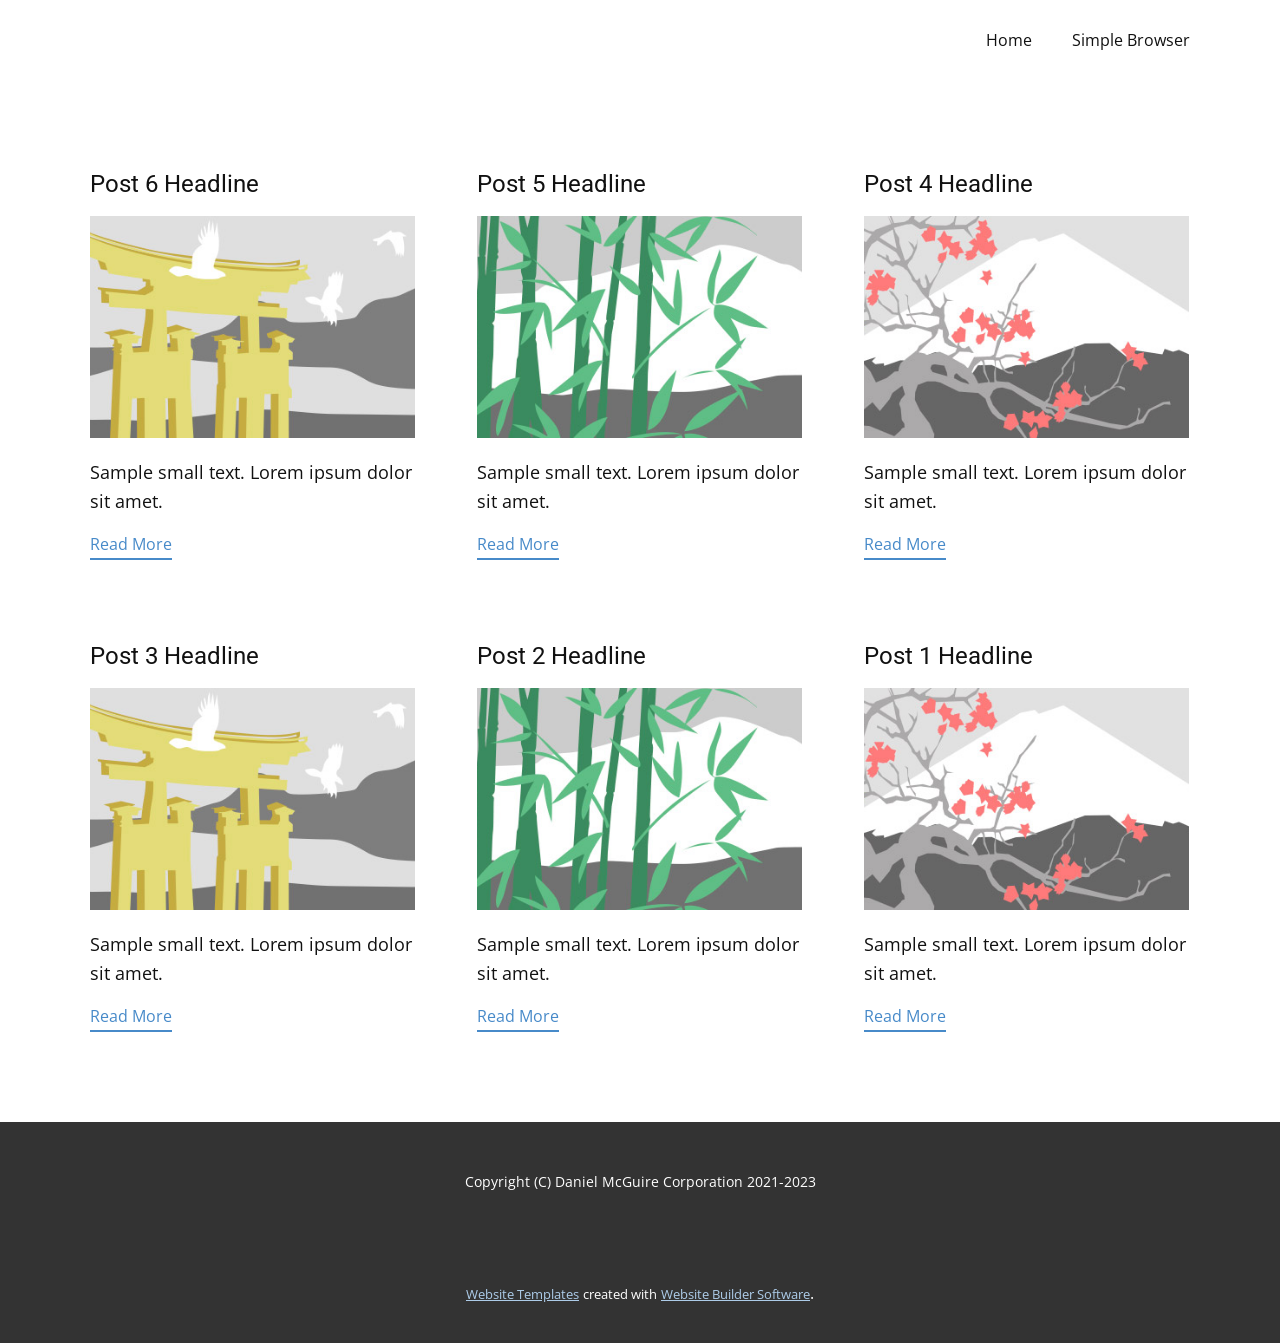
<file: blog/blog.html>
<!DOCTYPE html>
<html style="font-size: 16px;" lang="en"><head>
    <meta name="viewport" content="width=device-width, initial-scale=1.0">
    <meta charset="utf-8">
    <meta name="keywords" content="">
    <meta name="description" content="">
    <title>Blog</title>
    <link rel="stylesheet" href="../nicepage.css" media="screen">
<link rel="stylesheet" href="../Blog-Template.css" media="screen">
    <script class="u-script" type="text/javascript" src="../jquery.js" defer=""></script>
    <script class="u-script" type="text/javascript" src="../nicepage.js" defer=""></script>
    <meta name="generator" content="Nicepage 6.0.3, nicepage.com">
    <link id="u-theme-google-font" rel="stylesheet" href="https://fonts.googleapis.com/css?family=Roboto:100,100i,300,300i,400,400i,500,500i,700,700i,900,900i|Open+Sans:300,300i,400,400i,500,500i,600,600i,700,700i,800,800i">
    
    
    
    <script type="application/ld+json">{
		"@context": "http://schema.org",
		"@type": "Organization",
		"name": ""
}</script>
    <meta name="theme-color" content="#478ac9">
  <meta data-intl-tel-input-cdn-path="intlTelInput/"></head>
  <body data-path-to-root="./" data-include-products="false" class="u-body u-xl-mode" data-lang="en"><header class="u-clearfix u-header u-header" id="sec-0547"><div class="u-clearfix u-sheet u-sheet-1">
        <nav class="u-menu u-menu-one-level u-offcanvas u-menu-1">
          <div class="menu-collapse" style="font-size: 1rem; letter-spacing: 0px;">
            <a class="u-button-style u-custom-left-right-menu-spacing u-custom-padding-bottom u-custom-top-bottom-menu-spacing u-nav-link u-text-active-palette-1-base u-text-hover-palette-2-base" href="#">
              <svg class="u-svg-link" viewBox="0 0 24 24"><use xmlns:xlink="http://www.w3.org/1999/xlink" xlink:href="#menu-hamburger"></use></svg>
              <svg class="u-svg-content" version="1.1" id="menu-hamburger" viewBox="0 0 16 16" x="0px" y="0px" xmlns:xlink="http://www.w3.org/1999/xlink" xmlns="http://www.w3.org/2000/svg"><g><rect y="1" width="16" height="2"></rect><rect y="7" width="16" height="2"></rect><rect y="13" width="16" height="2"></rect>
</g></svg>
            </a>
          </div>
          <div class="u-custom-menu u-nav-container">
            <ul class="u-nav u-unstyled u-nav-1"><li class="u-nav-item"><a class="u-button-style u-nav-link u-text-active-palette-1-base u-text-hover-palette-2-base" href="../" style="padding: 10px 20px;">Home</a>
</li><li class="u-nav-item"><a class="u-button-style u-nav-link u-text-active-palette-1-base u-text-hover-palette-2-base" href="../Simple-Browser.html" style="padding: 10px 20px;">Simple Browser</a>
</li></ul>
          </div>
          <div class="u-custom-menu u-nav-container-collapse">
            <div class="u-black u-container-style u-inner-container-layout u-opacity u-opacity-95 u-sidenav">
              <div class="u-inner-container-layout u-sidenav-overflow">
                <div class="u-menu-close"></div>
                <ul class="u-align-center u-nav u-popupmenu-items u-unstyled u-nav-2"><li class="u-nav-item"><a class="u-button-style u-nav-link" href="../">Home</a>
</li><li class="u-nav-item"><a class="u-button-style u-nav-link" href="../Simple-Browser.html">Simple Browser</a>
</li></ul>
              </div>
            </div>
            <div class="u-black u-menu-overlay u-opacity u-opacity-70"></div>
          </div>
        </nav>
      </div></header>
    <section class="u-clearfix u-section-1" id="sec-2bf7">
      <div class="u-clearfix u-sheet u-valign-middle u-sheet-1"><!--blog--><!--blog_options_json--><!--{"type":"Recent","source":"","tags":"","count":""}--><!--/blog_options_json-->
        <div class="u-blog u-expanded-width u-repeater u-repeater-1"><!--blog_post-->
          <div class="u-blog-post u-container-style u-repeater-item u-white u-repeater-item-1">
            <div class="u-container-layout u-similar-container u-valign-top u-container-layout-1"><!--blog_post_header-->
              <h4 class="u-blog-control u-text u-text-1">
                <a class="u-post-header-link" href="../blog/post-5.html">Post 6 Headline</a>
              </h4><!--/blog_post_header--><!--blog_post_image-->
              <a class="u-post-header-link" href="../blog/post-5.html"><img alt="" class="u-blog-control u-expanded-width u-image u-image-default u-image-1" src="../images/8ad73f3c.jpeg"></a><!--/blog_post_image--><!--blog_post_content-->
              <div class="u-blog-control u-post-content u-text u-text-2 fr-view">Sample small text. Lorem ipsum dolor sit amet.</div><!--/blog_post_content--><!--blog_post_readmore-->
              <a href="../blog/post-5.html" class="u-blog-control u-border-2 u-border-palette-1-base u-btn u-btn-rectangle u-button-style u-none u-btn-1"><!--blog_post_readmore_content--><!--options_json--><!--{"content":"","defaultValue":"Read More"}--><!--/options_json-->Read More<!--/blog_post_readmore_content--></a><!--/blog_post_readmore-->
            </div>
          </div><div class="u-blog-post u-container-style u-repeater-item u-video-cover u-white">
            <div class="u-container-layout u-similar-container u-valign-top u-container-layout-2"><!--blog_post_header-->
              <h4 class="u-blog-control u-text u-text-3">
                <a class="u-post-header-link" href="../blog/post-4.html">Post 5 Headline</a>
              </h4><!--/blog_post_header--><!--blog_post_image-->
              <a class="u-post-header-link" href="../blog/post-4.html"><img alt="" class="u-blog-control u-expanded-width u-image u-image-default u-image-2" src="../images/68f64b9d.jpeg"></a><!--/blog_post_image--><!--blog_post_content-->
              <div class="u-blog-control u-post-content u-text u-text-4 fr-view">Sample small text. Lorem ipsum dolor sit amet.</div><!--/blog_post_content--><!--blog_post_readmore-->
              <a href="../blog/post-4.html" class="u-blog-control u-border-2 u-border-palette-1-base u-btn u-btn-rectangle u-button-style u-none u-btn-2"><!--blog_post_readmore_content--><!--options_json--><!--{"content":"","defaultValue":"Read More"}--><!--/options_json-->Read More<!--/blog_post_readmore_content--></a><!--/blog_post_readmore-->
            </div>
          </div><div class="u-blog-post u-container-style u-repeater-item u-video-cover u-white">
            <div class="u-container-layout u-similar-container u-valign-top u-container-layout-3"><!--blog_post_header-->
              <h4 class="u-blog-control u-text u-text-5">
                <a class="u-post-header-link" href="../blog/post-3.html">Post 4 Headline</a>
              </h4><!--/blog_post_header--><!--blog_post_image-->
              <a class="u-post-header-link" href="../blog/post-3.html"><img alt="" class="u-blog-control u-expanded-width u-image u-image-default u-image-3" src="../images/0fd3416c.jpeg"></a><!--/blog_post_image--><!--blog_post_content-->
              <div class="u-blog-control u-post-content u-text u-text-6 fr-view">Sample small text. Lorem ipsum dolor sit amet.</div><!--/blog_post_content--><!--blog_post_readmore-->
              <a href="../blog/post-3.html" class="u-blog-control u-border-2 u-border-palette-1-base u-btn u-btn-rectangle u-button-style u-none u-btn-3"><!--blog_post_readmore_content--><!--options_json--><!--{"content":"","defaultValue":"Read More"}--><!--/options_json-->Read More<!--/blog_post_readmore_content--></a><!--/blog_post_readmore-->
            </div>
          </div><div class="u-blog-post u-container-style u-repeater-item u-white u-repeater-item-1">
            <div class="u-container-layout u-similar-container u-valign-top u-container-layout-1"><!--blog_post_header-->
              <h4 class="u-blog-control u-text u-text-1">
                <a class="u-post-header-link" href="../blog/post-2.html">Post 3 Headline</a>
              </h4><!--/blog_post_header--><!--blog_post_image-->
              <a class="u-post-header-link" href="../blog/post-2.html"><img alt="" class="u-blog-control u-expanded-width u-image u-image-default u-image-1" src="../images/8ad73f3c.jpeg"></a><!--/blog_post_image--><!--blog_post_content-->
              <div class="u-blog-control u-post-content u-text u-text-2 fr-view">Sample small text. Lorem ipsum dolor sit amet.</div><!--/blog_post_content--><!--blog_post_readmore-->
              <a href="../blog/post-2.html" class="u-blog-control u-border-2 u-border-palette-1-base u-btn u-btn-rectangle u-button-style u-none u-btn-1"><!--blog_post_readmore_content--><!--options_json--><!--{"content":"","defaultValue":"Read More"}--><!--/options_json-->Read More<!--/blog_post_readmore_content--></a><!--/blog_post_readmore-->
            </div>
          </div><div class="u-blog-post u-container-style u-repeater-item u-video-cover u-white">
            <div class="u-container-layout u-similar-container u-valign-top u-container-layout-2"><!--blog_post_header-->
              <h4 class="u-blog-control u-text u-text-3">
                <a class="u-post-header-link" href="../blog/post-1.html">Post 2 Headline</a>
              </h4><!--/blog_post_header--><!--blog_post_image-->
              <a class="u-post-header-link" href="../blog/post-1.html"><img alt="" class="u-blog-control u-expanded-width u-image u-image-default u-image-2" src="../images/68f64b9d.jpeg"></a><!--/blog_post_image--><!--blog_post_content-->
              <div class="u-blog-control u-post-content u-text u-text-4 fr-view">Sample small text. Lorem ipsum dolor sit amet.</div><!--/blog_post_content--><!--blog_post_readmore-->
              <a href="../blog/post-1.html" class="u-blog-control u-border-2 u-border-palette-1-base u-btn u-btn-rectangle u-button-style u-none u-btn-2"><!--blog_post_readmore_content--><!--options_json--><!--{"content":"","defaultValue":"Read More"}--><!--/options_json-->Read More<!--/blog_post_readmore_content--></a><!--/blog_post_readmore-->
            </div>
          </div><div class="u-blog-post u-container-style u-repeater-item u-video-cover u-white">
            <div class="u-container-layout u-similar-container u-valign-top u-container-layout-3"><!--blog_post_header-->
              <h4 class="u-blog-control u-text u-text-5">
                <a class="u-post-header-link" href="../blog/post.html">Post 1 Headline</a>
              </h4><!--/blog_post_header--><!--blog_post_image-->
              <a class="u-post-header-link" href="../blog/post.html"><img alt="" class="u-blog-control u-expanded-width u-image u-image-default u-image-3" src="../images/0fd3416c.jpeg"></a><!--/blog_post_image--><!--blog_post_content-->
              <div class="u-blog-control u-post-content u-text u-text-6 fr-view">Sample small text. Lorem ipsum dolor sit amet.</div><!--/blog_post_content--><!--blog_post_readmore-->
              <a href="../blog/post.html" class="u-blog-control u-border-2 u-border-palette-1-base u-btn u-btn-rectangle u-button-style u-none u-btn-3"><!--blog_post_readmore_content--><!--options_json--><!--{"content":"","defaultValue":"Read More"}--><!--/options_json-->Read More<!--/blog_post_readmore_content--></a><!--/blog_post_readmore-->
            </div>
          </div><!--/blog_post--><!--blog_post-->
          <!--/blog_post--><!--blog_post-->
          <!--/blog_post-->
        </div><!--/blog-->
      </div>
    </section>
    
    
    
    <footer class="u-align-center u-clearfix u-footer u-grey-80 u-footer" id="sec-09ce"><div class="u-clearfix u-sheet u-sheet-1">
        <p class="u-small-text u-text u-text-variant u-text-1">Copyright (C) Daniel McGuire Corporation 2021-2023<br>
        </p>
      </div></footer>
    <section class="u-backlink u-clearfix u-grey-80">
      <a class="u-link" href="https://nicepage.com/website-templates" target="_blank">
        <span>Website Templates</span>
      </a>
      <p class="u-text">
        <span>created with</span>
      </p>
      <a class="u-link" href="" target="_blank">
        <span>Website Builder Software</span>
      </a>. 
    </section>
  
</body></html>
</file>
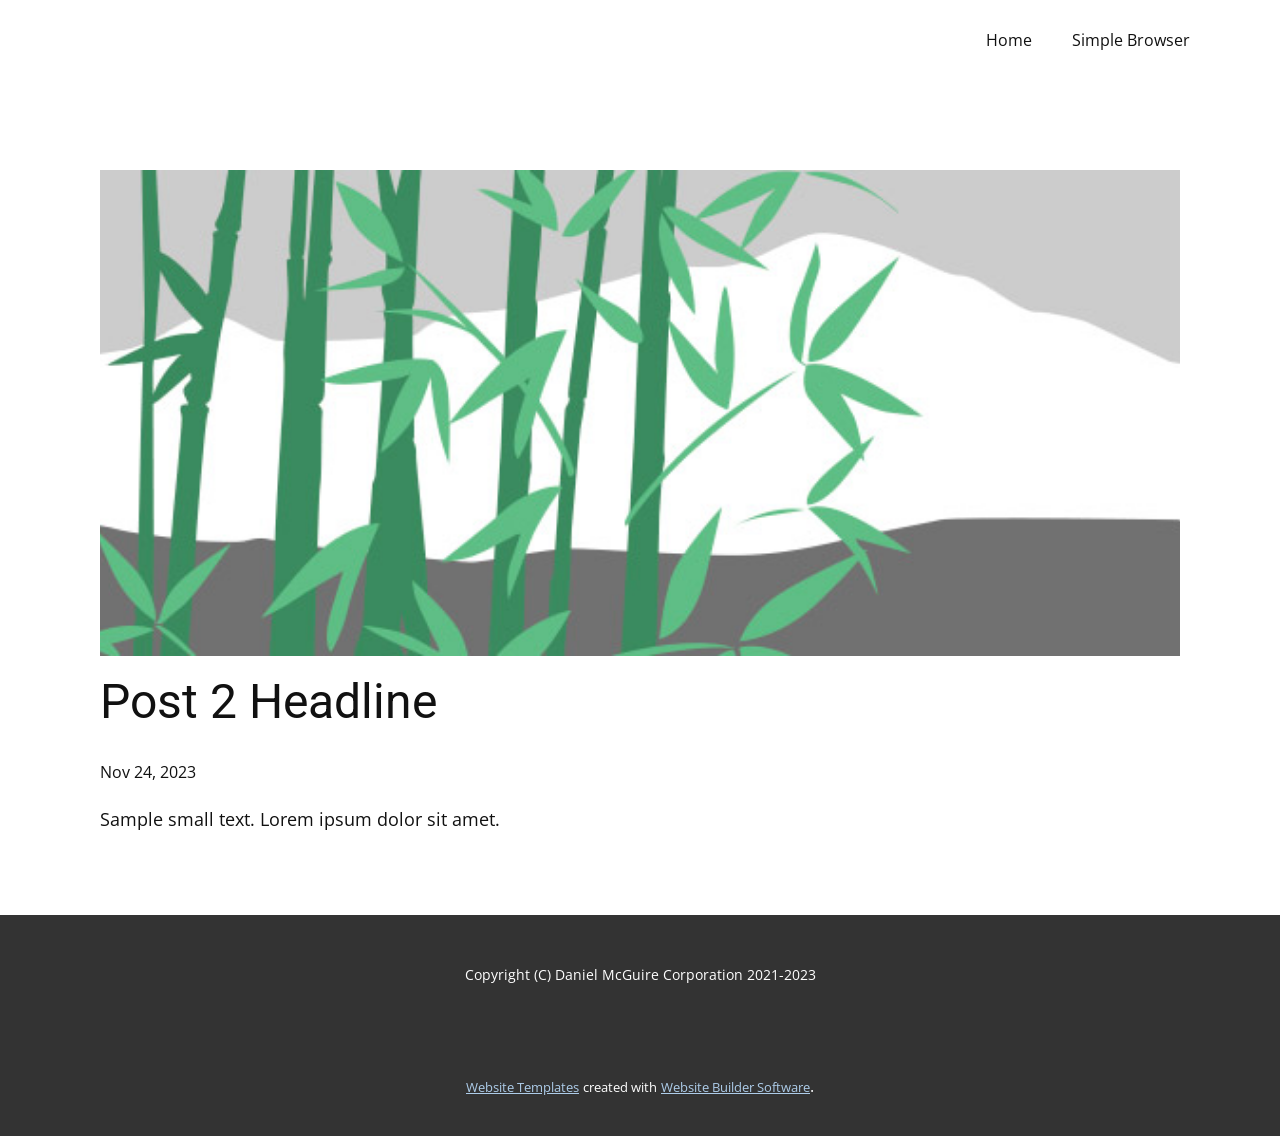
<file: blog/post-1.html>
<!DOCTYPE html>
<html style="font-size: 16px;" lang="en"><head>
    <meta name="viewport" content="width=device-width, initial-scale=1.0">
    <meta charset="utf-8">
    <meta name="keywords" content="Post 1 Headline">
    <meta name="description" content="">
    <title>Post 2 Headline</title>
    <link rel="stylesheet" href="../nicepage.css" media="screen">
<link rel="stylesheet" href="../Post-Template.css" media="screen">
    <script class="u-script" type="text/javascript" src="../jquery.js" defer=""></script>
    <script class="u-script" type="text/javascript" src="../nicepage.js" defer=""></script>
    <meta name="generator" content="Nicepage 6.0.3, nicepage.com">
    <link id="u-theme-google-font" rel="stylesheet" href="https://fonts.googleapis.com/css?family=Roboto:100,100i,300,300i,400,400i,500,500i,700,700i,900,900i|Open+Sans:300,300i,400,400i,500,500i,600,600i,700,700i,800,800i">
    
    
    
    <script type="application/ld+json">{
		"@context": "http://schema.org",
		"@type": "Organization",
		"name": ""
}</script>
    <meta name="theme-color" content="#478ac9">
  <meta data-intl-tel-input-cdn-path="intlTelInput/"></head>
  <body data-path-to-root="./" data-include-products="false" class="u-body u-xl-mode" data-lang="en"><header class="u-clearfix u-header u-header" id="sec-0547"><div class="u-clearfix u-sheet u-sheet-1">
        <nav class="u-menu u-menu-one-level u-offcanvas u-menu-1">
          <div class="menu-collapse" style="font-size: 1rem; letter-spacing: 0px;">
            <a class="u-button-style u-custom-left-right-menu-spacing u-custom-padding-bottom u-custom-top-bottom-menu-spacing u-nav-link u-text-active-palette-1-base u-text-hover-palette-2-base" href="#">
              <svg class="u-svg-link" viewBox="0 0 24 24"><use xmlns:xlink="http://www.w3.org/1999/xlink" xlink:href="#menu-hamburger"></use></svg>
              <svg class="u-svg-content" version="1.1" id="menu-hamburger" viewBox="0 0 16 16" x="0px" y="0px" xmlns:xlink="http://www.w3.org/1999/xlink" xmlns="http://www.w3.org/2000/svg"><g><rect y="1" width="16" height="2"></rect><rect y="7" width="16" height="2"></rect><rect y="13" width="16" height="2"></rect>
</g></svg>
            </a>
          </div>
          <div class="u-custom-menu u-nav-container">
            <ul class="u-nav u-unstyled u-nav-1"><li class="u-nav-item"><a class="u-button-style u-nav-link u-text-active-palette-1-base u-text-hover-palette-2-base" href="../" style="padding: 10px 20px;">Home</a>
</li><li class="u-nav-item"><a class="u-button-style u-nav-link u-text-active-palette-1-base u-text-hover-palette-2-base" href="../Simple-Browser.html" style="padding: 10px 20px;">Simple Browser</a>
</li></ul>
          </div>
          <div class="u-custom-menu u-nav-container-collapse">
            <div class="u-black u-container-style u-inner-container-layout u-opacity u-opacity-95 u-sidenav">
              <div class="u-inner-container-layout u-sidenav-overflow">
                <div class="u-menu-close"></div>
                <ul class="u-align-center u-nav u-popupmenu-items u-unstyled u-nav-2"><li class="u-nav-item"><a class="u-button-style u-nav-link" href="../">Home</a>
</li><li class="u-nav-item"><a class="u-button-style u-nav-link" href="../Simple-Browser.html">Simple Browser</a>
</li></ul>
              </div>
            </div>
            <div class="u-black u-menu-overlay u-opacity u-opacity-70"></div>
          </div>
        </nav>
      </div></header>
    <section class="u-align-center u-clearfix u-section-1" id="sec-7a17">
      <div class="u-clearfix u-sheet u-valign-middle-md u-valign-middle-sm u-valign-middle-xs u-sheet-1"><!--post_details--><!--post_details_options_json--><!--{"source":""}--><!--/post_details_options_json--><!--blog_post-->
        <div class="u-container-style u-expanded-width u-post-details u-post-details-1">
          <div class="u-container-layout u-valign-middle u-container-layout-1"><!--blog_post_image-->
            <img alt="" class="u-blog-control u-expanded-width u-image u-image-default u-image-1" src="../images/68f64b9d.jpeg"><!--/blog_post_image--><!--blog_post_header-->
            <h2 class="u-blog-control u-text u-text-1">Post 2 Headline</h2><!--/blog_post_header--><!--blog_post_metadata-->
            <div class="u-blog-control u-metadata u-metadata-1"><!--blog_post_metadata_date-->
              <span class="u-meta-date u-meta-icon">Nov 24, 2023</span><!--/blog_post_metadata_date--><!--blog_post_metadata_category-->
              <!--/blog_post_metadata_category--><!--blog_post_metadata_comments-->
              <!--/blog_post_metadata_comments-->
            </div><!--/blog_post_metadata--><!--blog_post_content-->
            <div class="u-align-justify u-blog-control u-post-content u-text u-text-2 fr-view">
  Sample small text. Lorem ipsum dolor sit amet.
  </div><!--/blog_post_content-->
          </div>
        </div><!--/blog_post--><!--/post_details-->
      </div>
    </section>
    
    
    
    <footer class="u-align-center u-clearfix u-footer u-grey-80 u-footer" id="sec-09ce"><div class="u-clearfix u-sheet u-sheet-1">
        <p class="u-small-text u-text u-text-variant u-text-1">Copyright (C) Daniel McGuire Corporation 2021-2023<br>
        </p>
      </div></footer>
    <section class="u-backlink u-clearfix u-grey-80">
      <a class="u-link" href="https://nicepage.com/website-templates" target="_blank">
        <span>Website Templates</span>
      </a>
      <p class="u-text">
        <span>created with</span>
      </p>
      <a class="u-link" href="" target="_blank">
        <span>Website Builder Software</span>
      </a>. 
    </section>
  
</body></html>
</file>
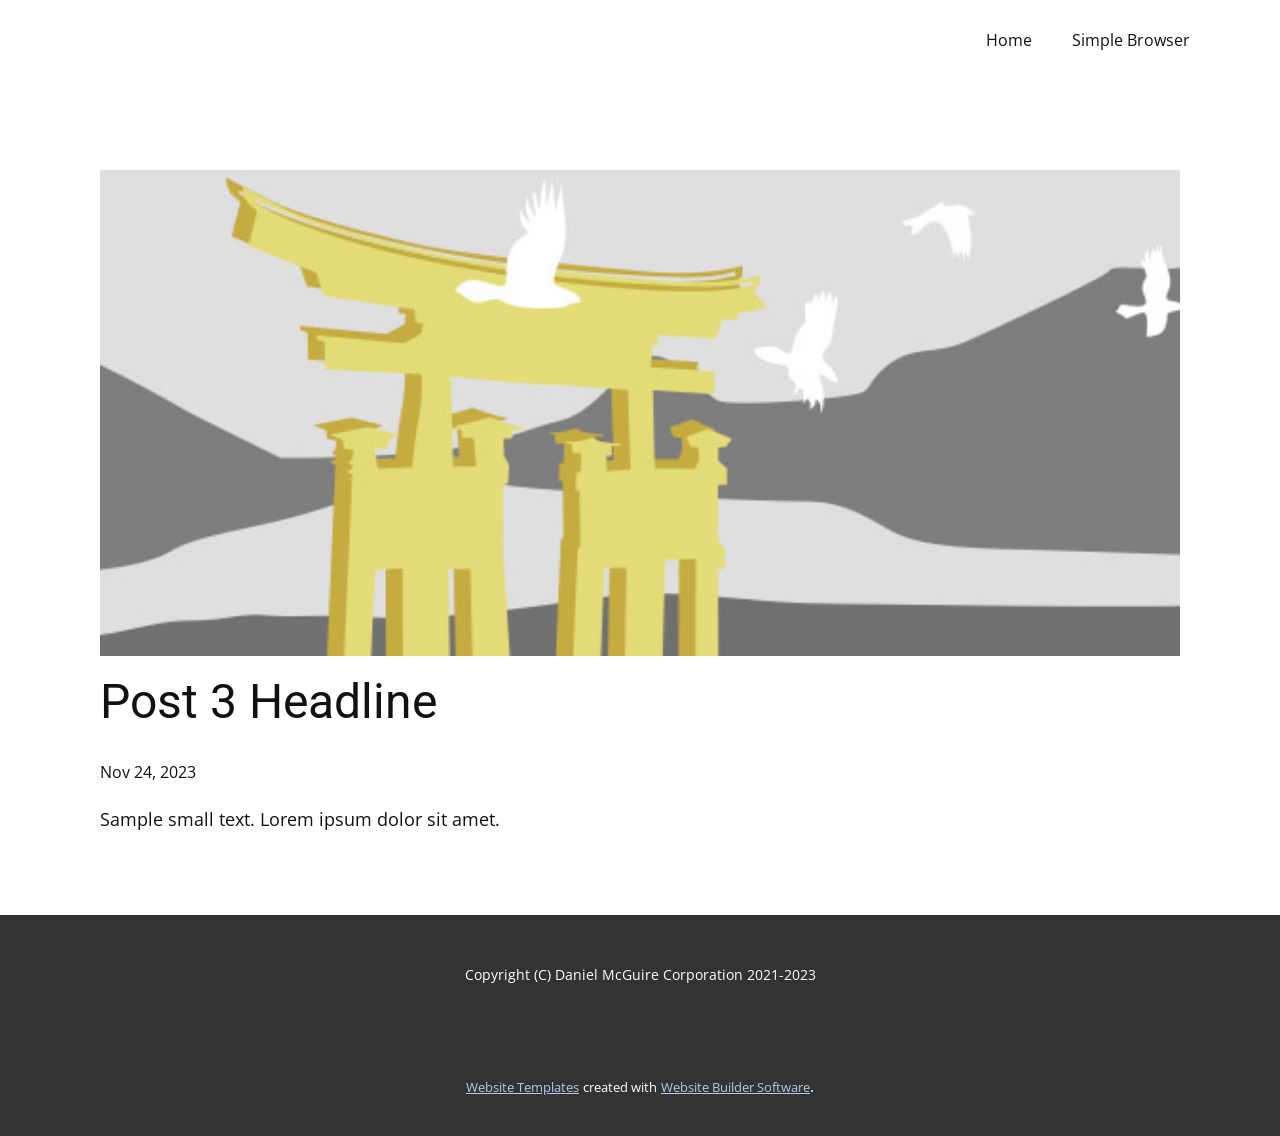
<file: blog/post-2.html>
<!DOCTYPE html>
<html style="font-size: 16px;" lang="en"><head>
    <meta name="viewport" content="width=device-width, initial-scale=1.0">
    <meta charset="utf-8">
    <meta name="keywords" content="Post 1 Headline">
    <meta name="description" content="">
    <title>Post 3 Headline</title>
    <link rel="stylesheet" href="../nicepage.css" media="screen">
<link rel="stylesheet" href="../Post-Template.css" media="screen">
    <script class="u-script" type="text/javascript" src="../jquery.js" defer=""></script>
    <script class="u-script" type="text/javascript" src="../nicepage.js" defer=""></script>
    <meta name="generator" content="Nicepage 6.0.3, nicepage.com">
    <link id="u-theme-google-font" rel="stylesheet" href="https://fonts.googleapis.com/css?family=Roboto:100,100i,300,300i,400,400i,500,500i,700,700i,900,900i|Open+Sans:300,300i,400,400i,500,500i,600,600i,700,700i,800,800i">
    
    
    
    <script type="application/ld+json">{
		"@context": "http://schema.org",
		"@type": "Organization",
		"name": ""
}</script>
    <meta name="theme-color" content="#478ac9">
  <meta data-intl-tel-input-cdn-path="intlTelInput/"></head>
  <body data-path-to-root="./" data-include-products="false" class="u-body u-xl-mode" data-lang="en"><header class="u-clearfix u-header u-header" id="sec-0547"><div class="u-clearfix u-sheet u-sheet-1">
        <nav class="u-menu u-menu-one-level u-offcanvas u-menu-1">
          <div class="menu-collapse" style="font-size: 1rem; letter-spacing: 0px;">
            <a class="u-button-style u-custom-left-right-menu-spacing u-custom-padding-bottom u-custom-top-bottom-menu-spacing u-nav-link u-text-active-palette-1-base u-text-hover-palette-2-base" href="#">
              <svg class="u-svg-link" viewBox="0 0 24 24"><use xmlns:xlink="http://www.w3.org/1999/xlink" xlink:href="#menu-hamburger"></use></svg>
              <svg class="u-svg-content" version="1.1" id="menu-hamburger" viewBox="0 0 16 16" x="0px" y="0px" xmlns:xlink="http://www.w3.org/1999/xlink" xmlns="http://www.w3.org/2000/svg"><g><rect y="1" width="16" height="2"></rect><rect y="7" width="16" height="2"></rect><rect y="13" width="16" height="2"></rect>
</g></svg>
            </a>
          </div>
          <div class="u-custom-menu u-nav-container">
            <ul class="u-nav u-unstyled u-nav-1"><li class="u-nav-item"><a class="u-button-style u-nav-link u-text-active-palette-1-base u-text-hover-palette-2-base" href="../" style="padding: 10px 20px;">Home</a>
</li><li class="u-nav-item"><a class="u-button-style u-nav-link u-text-active-palette-1-base u-text-hover-palette-2-base" href="../Simple-Browser.html" style="padding: 10px 20px;">Simple Browser</a>
</li></ul>
          </div>
          <div class="u-custom-menu u-nav-container-collapse">
            <div class="u-black u-container-style u-inner-container-layout u-opacity u-opacity-95 u-sidenav">
              <div class="u-inner-container-layout u-sidenav-overflow">
                <div class="u-menu-close"></div>
                <ul class="u-align-center u-nav u-popupmenu-items u-unstyled u-nav-2"><li class="u-nav-item"><a class="u-button-style u-nav-link" href="../">Home</a>
</li><li class="u-nav-item"><a class="u-button-style u-nav-link" href="../Simple-Browser.html">Simple Browser</a>
</li></ul>
              </div>
            </div>
            <div class="u-black u-menu-overlay u-opacity u-opacity-70"></div>
          </div>
        </nav>
      </div></header>
    <section class="u-align-center u-clearfix u-section-1" id="sec-7a17">
      <div class="u-clearfix u-sheet u-valign-middle-md u-valign-middle-sm u-valign-middle-xs u-sheet-1"><!--post_details--><!--post_details_options_json--><!--{"source":""}--><!--/post_details_options_json--><!--blog_post-->
        <div class="u-container-style u-expanded-width u-post-details u-post-details-1">
          <div class="u-container-layout u-valign-middle u-container-layout-1"><!--blog_post_image-->
            <img alt="" class="u-blog-control u-expanded-width u-image u-image-default u-image-1" src="../images/8ad73f3c.jpeg"><!--/blog_post_image--><!--blog_post_header-->
            <h2 class="u-blog-control u-text u-text-1">Post 3 Headline</h2><!--/blog_post_header--><!--blog_post_metadata-->
            <div class="u-blog-control u-metadata u-metadata-1"><!--blog_post_metadata_date-->
              <span class="u-meta-date u-meta-icon">Nov 24, 2023</span><!--/blog_post_metadata_date--><!--blog_post_metadata_category-->
              <!--/blog_post_metadata_category--><!--blog_post_metadata_comments-->
              <!--/blog_post_metadata_comments-->
            </div><!--/blog_post_metadata--><!--blog_post_content-->
            <div class="u-align-justify u-blog-control u-post-content u-text u-text-2 fr-view">
  Sample small text. Lorem ipsum dolor sit amet.
  </div><!--/blog_post_content-->
          </div>
        </div><!--/blog_post--><!--/post_details-->
      </div>
    </section>
    
    
    
    <footer class="u-align-center u-clearfix u-footer u-grey-80 u-footer" id="sec-09ce"><div class="u-clearfix u-sheet u-sheet-1">
        <p class="u-small-text u-text u-text-variant u-text-1">Copyright (C) Daniel McGuire Corporation 2021-2023<br>
        </p>
      </div></footer>
    <section class="u-backlink u-clearfix u-grey-80">
      <a class="u-link" href="https://nicepage.com/website-templates" target="_blank">
        <span>Website Templates</span>
      </a>
      <p class="u-text">
        <span>created with</span>
      </p>
      <a class="u-link" href="" target="_blank">
        <span>Website Builder Software</span>
      </a>. 
    </section>
  
</body></html>
</file>
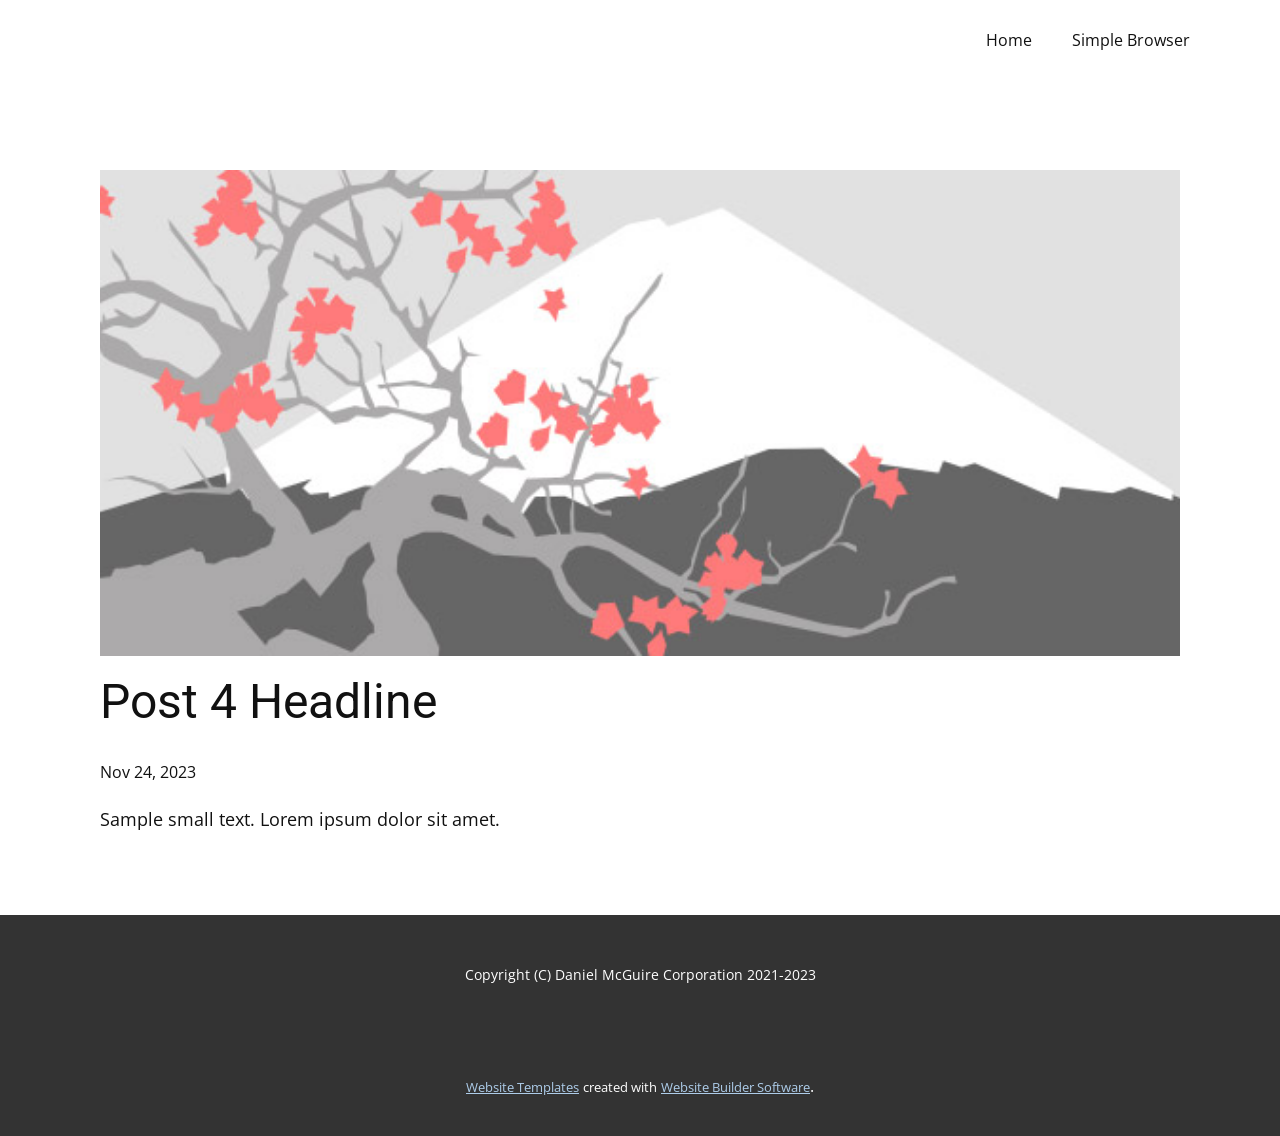
<file: blog/post-3.html>
<!DOCTYPE html>
<html style="font-size: 16px;" lang="en"><head>
    <meta name="viewport" content="width=device-width, initial-scale=1.0">
    <meta charset="utf-8">
    <meta name="keywords" content="Post 1 Headline">
    <meta name="description" content="">
    <title>Post 4 Headline</title>
    <link rel="stylesheet" href="../nicepage.css" media="screen">
<link rel="stylesheet" href="../Post-Template.css" media="screen">
    <script class="u-script" type="text/javascript" src="../jquery.js" defer=""></script>
    <script class="u-script" type="text/javascript" src="../nicepage.js" defer=""></script>
    <meta name="generator" content="Nicepage 6.0.3, nicepage.com">
    <link id="u-theme-google-font" rel="stylesheet" href="https://fonts.googleapis.com/css?family=Roboto:100,100i,300,300i,400,400i,500,500i,700,700i,900,900i|Open+Sans:300,300i,400,400i,500,500i,600,600i,700,700i,800,800i">
    
    
    
    <script type="application/ld+json">{
		"@context": "http://schema.org",
		"@type": "Organization",
		"name": ""
}</script>
    <meta name="theme-color" content="#478ac9">
  <meta data-intl-tel-input-cdn-path="intlTelInput/"></head>
  <body data-path-to-root="./" data-include-products="false" class="u-body u-xl-mode" data-lang="en"><header class="u-clearfix u-header u-header" id="sec-0547"><div class="u-clearfix u-sheet u-sheet-1">
        <nav class="u-menu u-menu-one-level u-offcanvas u-menu-1">
          <div class="menu-collapse" style="font-size: 1rem; letter-spacing: 0px;">
            <a class="u-button-style u-custom-left-right-menu-spacing u-custom-padding-bottom u-custom-top-bottom-menu-spacing u-nav-link u-text-active-palette-1-base u-text-hover-palette-2-base" href="#">
              <svg class="u-svg-link" viewBox="0 0 24 24"><use xmlns:xlink="http://www.w3.org/1999/xlink" xlink:href="#menu-hamburger"></use></svg>
              <svg class="u-svg-content" version="1.1" id="menu-hamburger" viewBox="0 0 16 16" x="0px" y="0px" xmlns:xlink="http://www.w3.org/1999/xlink" xmlns="http://www.w3.org/2000/svg"><g><rect y="1" width="16" height="2"></rect><rect y="7" width="16" height="2"></rect><rect y="13" width="16" height="2"></rect>
</g></svg>
            </a>
          </div>
          <div class="u-custom-menu u-nav-container">
            <ul class="u-nav u-unstyled u-nav-1"><li class="u-nav-item"><a class="u-button-style u-nav-link u-text-active-palette-1-base u-text-hover-palette-2-base" href="../" style="padding: 10px 20px;">Home</a>
</li><li class="u-nav-item"><a class="u-button-style u-nav-link u-text-active-palette-1-base u-text-hover-palette-2-base" href="../Simple-Browser.html" style="padding: 10px 20px;">Simple Browser</a>
</li></ul>
          </div>
          <div class="u-custom-menu u-nav-container-collapse">
            <div class="u-black u-container-style u-inner-container-layout u-opacity u-opacity-95 u-sidenav">
              <div class="u-inner-container-layout u-sidenav-overflow">
                <div class="u-menu-close"></div>
                <ul class="u-align-center u-nav u-popupmenu-items u-unstyled u-nav-2"><li class="u-nav-item"><a class="u-button-style u-nav-link" href="../">Home</a>
</li><li class="u-nav-item"><a class="u-button-style u-nav-link" href="../Simple-Browser.html">Simple Browser</a>
</li></ul>
              </div>
            </div>
            <div class="u-black u-menu-overlay u-opacity u-opacity-70"></div>
          </div>
        </nav>
      </div></header>
    <section class="u-align-center u-clearfix u-section-1" id="sec-7a17">
      <div class="u-clearfix u-sheet u-valign-middle-md u-valign-middle-sm u-valign-middle-xs u-sheet-1"><!--post_details--><!--post_details_options_json--><!--{"source":""}--><!--/post_details_options_json--><!--blog_post-->
        <div class="u-container-style u-expanded-width u-post-details u-post-details-1">
          <div class="u-container-layout u-valign-middle u-container-layout-1"><!--blog_post_image-->
            <img alt="" class="u-blog-control u-expanded-width u-image u-image-default u-image-1" src="../images/0fd3416c.jpeg"><!--/blog_post_image--><!--blog_post_header-->
            <h2 class="u-blog-control u-text u-text-1">Post 4 Headline</h2><!--/blog_post_header--><!--blog_post_metadata-->
            <div class="u-blog-control u-metadata u-metadata-1"><!--blog_post_metadata_date-->
              <span class="u-meta-date u-meta-icon">Nov 24, 2023</span><!--/blog_post_metadata_date--><!--blog_post_metadata_category-->
              <!--/blog_post_metadata_category--><!--blog_post_metadata_comments-->
              <!--/blog_post_metadata_comments-->
            </div><!--/blog_post_metadata--><!--blog_post_content-->
            <div class="u-align-justify u-blog-control u-post-content u-text u-text-2 fr-view">
  Sample small text. Lorem ipsum dolor sit amet.
  </div><!--/blog_post_content-->
          </div>
        </div><!--/blog_post--><!--/post_details-->
      </div>
    </section>
    
    
    
    <footer class="u-align-center u-clearfix u-footer u-grey-80 u-footer" id="sec-09ce"><div class="u-clearfix u-sheet u-sheet-1">
        <p class="u-small-text u-text u-text-variant u-text-1">Copyright (C) Daniel McGuire Corporation 2021-2023<br>
        </p>
      </div></footer>
    <section class="u-backlink u-clearfix u-grey-80">
      <a class="u-link" href="https://nicepage.com/website-templates" target="_blank">
        <span>Website Templates</span>
      </a>
      <p class="u-text">
        <span>created with</span>
      </p>
      <a class="u-link" href="" target="_blank">
        <span>Website Builder Software</span>
      </a>. 
    </section>
  
</body></html>
</file>
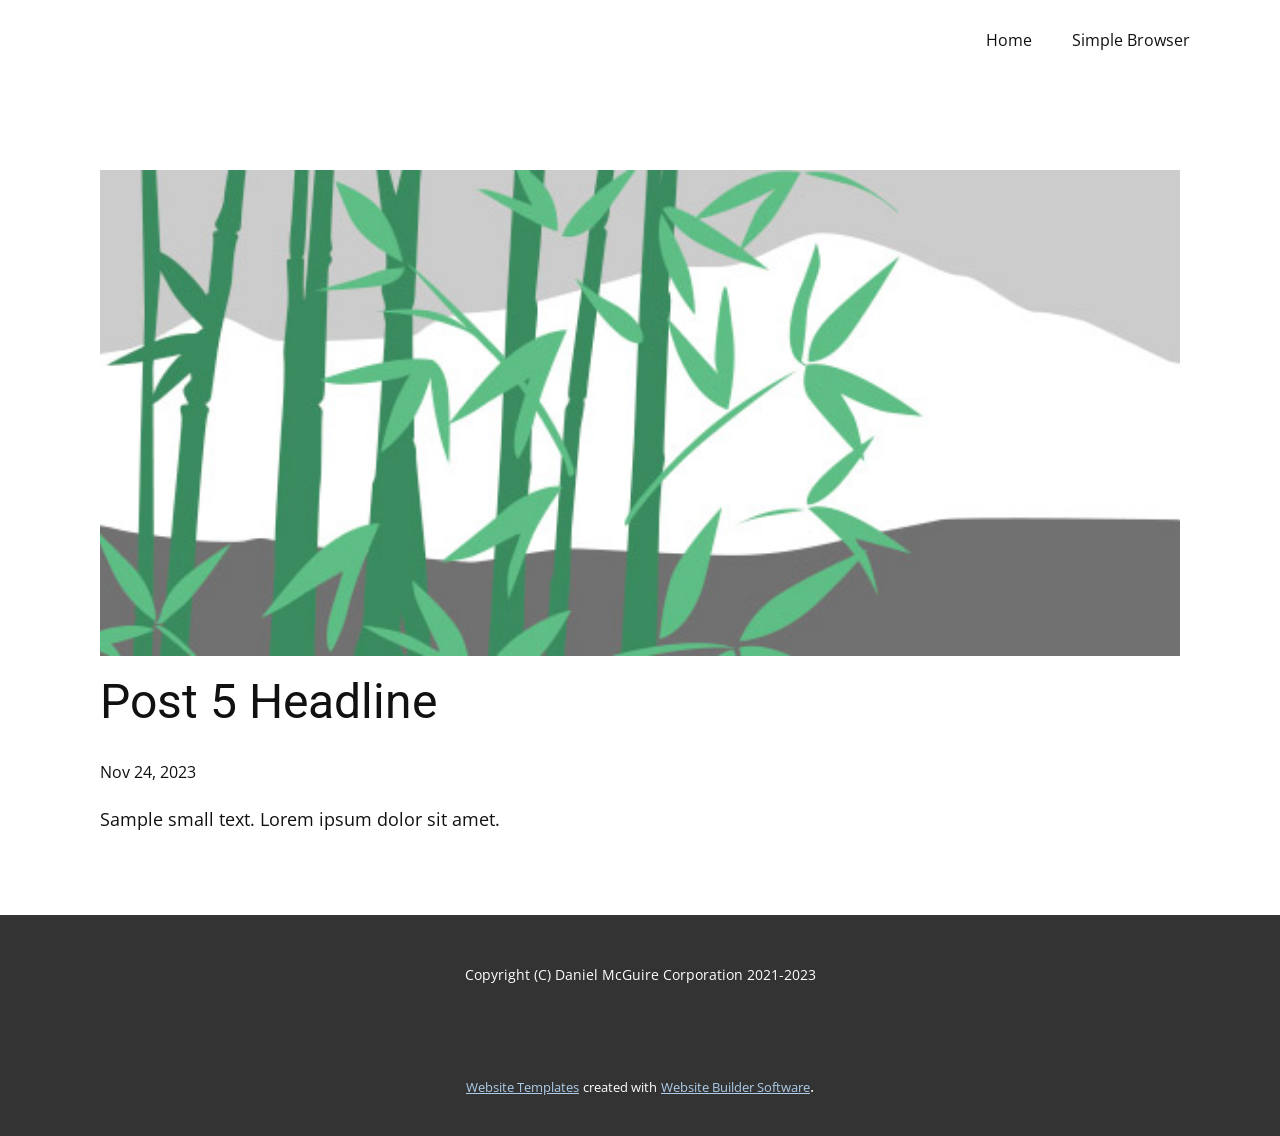
<file: blog/post-4.html>
<!DOCTYPE html>
<html style="font-size: 16px;" lang="en"><head>
    <meta name="viewport" content="width=device-width, initial-scale=1.0">
    <meta charset="utf-8">
    <meta name="keywords" content="Post 1 Headline">
    <meta name="description" content="">
    <title>Post 5 Headline</title>
    <link rel="stylesheet" href="../nicepage.css" media="screen">
<link rel="stylesheet" href="../Post-Template.css" media="screen">
    <script class="u-script" type="text/javascript" src="../jquery.js" defer=""></script>
    <script class="u-script" type="text/javascript" src="../nicepage.js" defer=""></script>
    <meta name="generator" content="Nicepage 6.0.3, nicepage.com">
    <link id="u-theme-google-font" rel="stylesheet" href="https://fonts.googleapis.com/css?family=Roboto:100,100i,300,300i,400,400i,500,500i,700,700i,900,900i|Open+Sans:300,300i,400,400i,500,500i,600,600i,700,700i,800,800i">
    
    
    
    <script type="application/ld+json">{
		"@context": "http://schema.org",
		"@type": "Organization",
		"name": ""
}</script>
    <meta name="theme-color" content="#478ac9">
  <meta data-intl-tel-input-cdn-path="intlTelInput/"></head>
  <body data-path-to-root="./" data-include-products="false" class="u-body u-xl-mode" data-lang="en"><header class="u-clearfix u-header u-header" id="sec-0547"><div class="u-clearfix u-sheet u-sheet-1">
        <nav class="u-menu u-menu-one-level u-offcanvas u-menu-1">
          <div class="menu-collapse" style="font-size: 1rem; letter-spacing: 0px;">
            <a class="u-button-style u-custom-left-right-menu-spacing u-custom-padding-bottom u-custom-top-bottom-menu-spacing u-nav-link u-text-active-palette-1-base u-text-hover-palette-2-base" href="#">
              <svg class="u-svg-link" viewBox="0 0 24 24"><use xmlns:xlink="http://www.w3.org/1999/xlink" xlink:href="#menu-hamburger"></use></svg>
              <svg class="u-svg-content" version="1.1" id="menu-hamburger" viewBox="0 0 16 16" x="0px" y="0px" xmlns:xlink="http://www.w3.org/1999/xlink" xmlns="http://www.w3.org/2000/svg"><g><rect y="1" width="16" height="2"></rect><rect y="7" width="16" height="2"></rect><rect y="13" width="16" height="2"></rect>
</g></svg>
            </a>
          </div>
          <div class="u-custom-menu u-nav-container">
            <ul class="u-nav u-unstyled u-nav-1"><li class="u-nav-item"><a class="u-button-style u-nav-link u-text-active-palette-1-base u-text-hover-palette-2-base" href="../" style="padding: 10px 20px;">Home</a>
</li><li class="u-nav-item"><a class="u-button-style u-nav-link u-text-active-palette-1-base u-text-hover-palette-2-base" href="../Simple-Browser.html" style="padding: 10px 20px;">Simple Browser</a>
</li></ul>
          </div>
          <div class="u-custom-menu u-nav-container-collapse">
            <div class="u-black u-container-style u-inner-container-layout u-opacity u-opacity-95 u-sidenav">
              <div class="u-inner-container-layout u-sidenav-overflow">
                <div class="u-menu-close"></div>
                <ul class="u-align-center u-nav u-popupmenu-items u-unstyled u-nav-2"><li class="u-nav-item"><a class="u-button-style u-nav-link" href="../">Home</a>
</li><li class="u-nav-item"><a class="u-button-style u-nav-link" href="../Simple-Browser.html">Simple Browser</a>
</li></ul>
              </div>
            </div>
            <div class="u-black u-menu-overlay u-opacity u-opacity-70"></div>
          </div>
        </nav>
      </div></header>
    <section class="u-align-center u-clearfix u-section-1" id="sec-7a17">
      <div class="u-clearfix u-sheet u-valign-middle-md u-valign-middle-sm u-valign-middle-xs u-sheet-1"><!--post_details--><!--post_details_options_json--><!--{"source":""}--><!--/post_details_options_json--><!--blog_post-->
        <div class="u-container-style u-expanded-width u-post-details u-post-details-1">
          <div class="u-container-layout u-valign-middle u-container-layout-1"><!--blog_post_image-->
            <img alt="" class="u-blog-control u-expanded-width u-image u-image-default u-image-1" src="../images/68f64b9d.jpeg"><!--/blog_post_image--><!--blog_post_header-->
            <h2 class="u-blog-control u-text u-text-1">Post 5 Headline</h2><!--/blog_post_header--><!--blog_post_metadata-->
            <div class="u-blog-control u-metadata u-metadata-1"><!--blog_post_metadata_date-->
              <span class="u-meta-date u-meta-icon">Nov 24, 2023</span><!--/blog_post_metadata_date--><!--blog_post_metadata_category-->
              <!--/blog_post_metadata_category--><!--blog_post_metadata_comments-->
              <!--/blog_post_metadata_comments-->
            </div><!--/blog_post_metadata--><!--blog_post_content-->
            <div class="u-align-justify u-blog-control u-post-content u-text u-text-2 fr-view">
  Sample small text. Lorem ipsum dolor sit amet.
  </div><!--/blog_post_content-->
          </div>
        </div><!--/blog_post--><!--/post_details-->
      </div>
    </section>
    
    
    
    <footer class="u-align-center u-clearfix u-footer u-grey-80 u-footer" id="sec-09ce"><div class="u-clearfix u-sheet u-sheet-1">
        <p class="u-small-text u-text u-text-variant u-text-1">Copyright (C) Daniel McGuire Corporation 2021-2023<br>
        </p>
      </div></footer>
    <section class="u-backlink u-clearfix u-grey-80">
      <a class="u-link" href="https://nicepage.com/website-templates" target="_blank">
        <span>Website Templates</span>
      </a>
      <p class="u-text">
        <span>created with</span>
      </p>
      <a class="u-link" href="" target="_blank">
        <span>Website Builder Software</span>
      </a>. 
    </section>
  
</body></html>
</file>
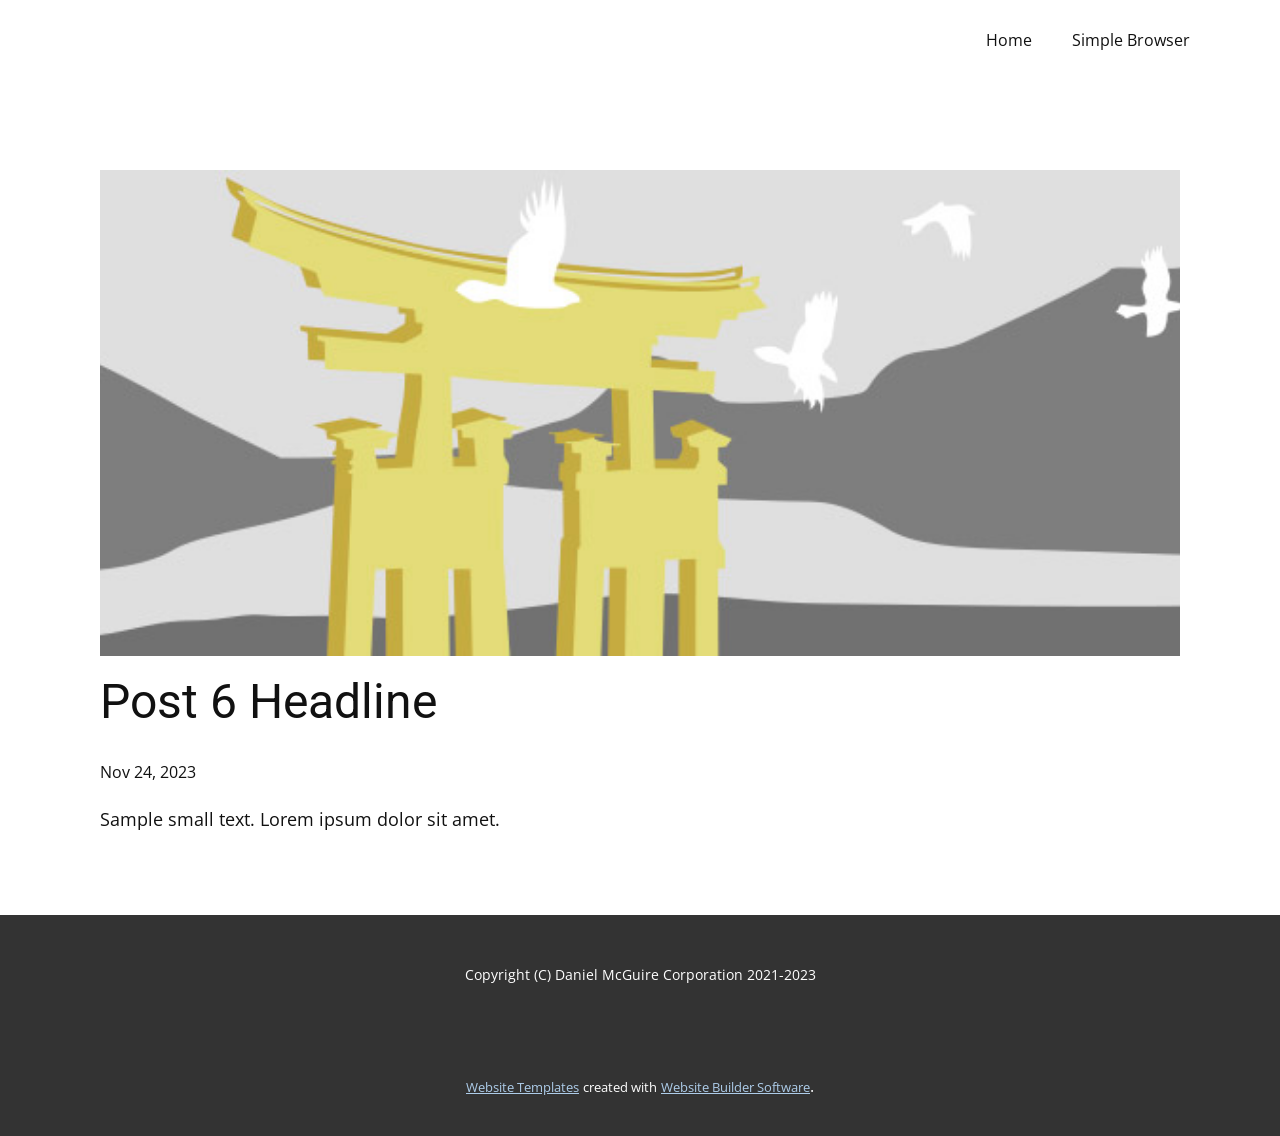
<file: blog/post-5.html>
<!DOCTYPE html>
<html style="font-size: 16px;" lang="en"><head>
    <meta name="viewport" content="width=device-width, initial-scale=1.0">
    <meta charset="utf-8">
    <meta name="keywords" content="Post 1 Headline">
    <meta name="description" content="">
    <title>Post 6 Headline</title>
    <link rel="stylesheet" href="../nicepage.css" media="screen">
<link rel="stylesheet" href="../Post-Template.css" media="screen">
    <script class="u-script" type="text/javascript" src="../jquery.js" defer=""></script>
    <script class="u-script" type="text/javascript" src="../nicepage.js" defer=""></script>
    <meta name="generator" content="Nicepage 6.0.3, nicepage.com">
    <link id="u-theme-google-font" rel="stylesheet" href="https://fonts.googleapis.com/css?family=Roboto:100,100i,300,300i,400,400i,500,500i,700,700i,900,900i|Open+Sans:300,300i,400,400i,500,500i,600,600i,700,700i,800,800i">
    
    
    
    <script type="application/ld+json">{
		"@context": "http://schema.org",
		"@type": "Organization",
		"name": ""
}</script>
    <meta name="theme-color" content="#478ac9">
  <meta data-intl-tel-input-cdn-path="intlTelInput/"></head>
  <body data-path-to-root="./" data-include-products="false" class="u-body u-xl-mode" data-lang="en"><header class="u-clearfix u-header u-header" id="sec-0547"><div class="u-clearfix u-sheet u-sheet-1">
        <nav class="u-menu u-menu-one-level u-offcanvas u-menu-1">
          <div class="menu-collapse" style="font-size: 1rem; letter-spacing: 0px;">
            <a class="u-button-style u-custom-left-right-menu-spacing u-custom-padding-bottom u-custom-top-bottom-menu-spacing u-nav-link u-text-active-palette-1-base u-text-hover-palette-2-base" href="#">
              <svg class="u-svg-link" viewBox="0 0 24 24"><use xmlns:xlink="http://www.w3.org/1999/xlink" xlink:href="#menu-hamburger"></use></svg>
              <svg class="u-svg-content" version="1.1" id="menu-hamburger" viewBox="0 0 16 16" x="0px" y="0px" xmlns:xlink="http://www.w3.org/1999/xlink" xmlns="http://www.w3.org/2000/svg"><g><rect y="1" width="16" height="2"></rect><rect y="7" width="16" height="2"></rect><rect y="13" width="16" height="2"></rect>
</g></svg>
            </a>
          </div>
          <div class="u-custom-menu u-nav-container">
            <ul class="u-nav u-unstyled u-nav-1"><li class="u-nav-item"><a class="u-button-style u-nav-link u-text-active-palette-1-base u-text-hover-palette-2-base" href="../" style="padding: 10px 20px;">Home</a>
</li><li class="u-nav-item"><a class="u-button-style u-nav-link u-text-active-palette-1-base u-text-hover-palette-2-base" href="../Simple-Browser.html" style="padding: 10px 20px;">Simple Browser</a>
</li></ul>
          </div>
          <div class="u-custom-menu u-nav-container-collapse">
            <div class="u-black u-container-style u-inner-container-layout u-opacity u-opacity-95 u-sidenav">
              <div class="u-inner-container-layout u-sidenav-overflow">
                <div class="u-menu-close"></div>
                <ul class="u-align-center u-nav u-popupmenu-items u-unstyled u-nav-2"><li class="u-nav-item"><a class="u-button-style u-nav-link" href="../">Home</a>
</li><li class="u-nav-item"><a class="u-button-style u-nav-link" href="../Simple-Browser.html">Simple Browser</a>
</li></ul>
              </div>
            </div>
            <div class="u-black u-menu-overlay u-opacity u-opacity-70"></div>
          </div>
        </nav>
      </div></header>
    <section class="u-align-center u-clearfix u-section-1" id="sec-7a17">
      <div class="u-clearfix u-sheet u-valign-middle-md u-valign-middle-sm u-valign-middle-xs u-sheet-1"><!--post_details--><!--post_details_options_json--><!--{"source":""}--><!--/post_details_options_json--><!--blog_post-->
        <div class="u-container-style u-expanded-width u-post-details u-post-details-1">
          <div class="u-container-layout u-valign-middle u-container-layout-1"><!--blog_post_image-->
            <img alt="" class="u-blog-control u-expanded-width u-image u-image-default u-image-1" src="../images/8ad73f3c.jpeg"><!--/blog_post_image--><!--blog_post_header-->
            <h2 class="u-blog-control u-text u-text-1">Post 6 Headline</h2><!--/blog_post_header--><!--blog_post_metadata-->
            <div class="u-blog-control u-metadata u-metadata-1"><!--blog_post_metadata_date-->
              <span class="u-meta-date u-meta-icon">Nov 24, 2023</span><!--/blog_post_metadata_date--><!--blog_post_metadata_category-->
              <!--/blog_post_metadata_category--><!--blog_post_metadata_comments-->
              <!--/blog_post_metadata_comments-->
            </div><!--/blog_post_metadata--><!--blog_post_content-->
            <div class="u-align-justify u-blog-control u-post-content u-text u-text-2 fr-view">
  Sample small text. Lorem ipsum dolor sit amet.
  </div><!--/blog_post_content-->
          </div>
        </div><!--/blog_post--><!--/post_details-->
      </div>
    </section>
    
    
    
    <footer class="u-align-center u-clearfix u-footer u-grey-80 u-footer" id="sec-09ce"><div class="u-clearfix u-sheet u-sheet-1">
        <p class="u-small-text u-text u-text-variant u-text-1">Copyright (C) Daniel McGuire Corporation 2021-2023<br>
        </p>
      </div></footer>
    <section class="u-backlink u-clearfix u-grey-80">
      <a class="u-link" href="https://nicepage.com/website-templates" target="_blank">
        <span>Website Templates</span>
      </a>
      <p class="u-text">
        <span>created with</span>
      </p>
      <a class="u-link" href="" target="_blank">
        <span>Website Builder Software</span>
      </a>. 
    </section>
  
</body></html>
</file>
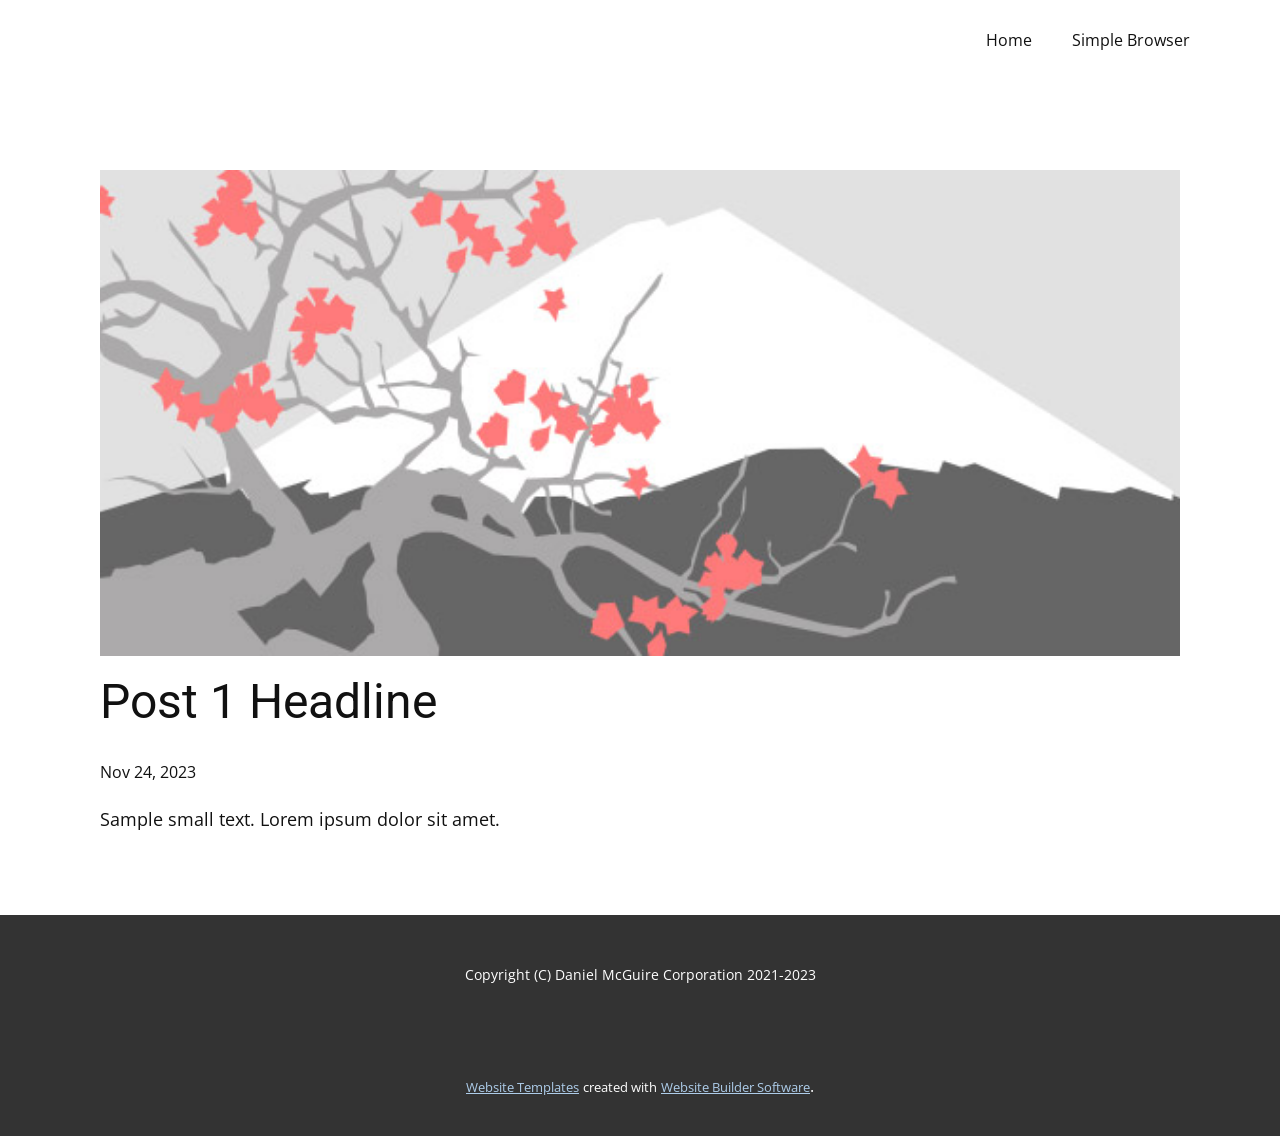
<file: blog/post.html>
<!DOCTYPE html>
<html style="font-size: 16px;" lang="en"><head>
    <meta name="viewport" content="width=device-width, initial-scale=1.0">
    <meta charset="utf-8">
    <meta name="keywords" content="Post 1 Headline">
    <meta name="description" content="">
    <title>Post 1 Headline</title>
    <link rel="stylesheet" href="../nicepage.css" media="screen">
<link rel="stylesheet" href="../Post-Template.css" media="screen">
    <script class="u-script" type="text/javascript" src="../jquery.js" defer=""></script>
    <script class="u-script" type="text/javascript" src="../nicepage.js" defer=""></script>
    <meta name="generator" content="Nicepage 6.0.3, nicepage.com">
    <link id="u-theme-google-font" rel="stylesheet" href="https://fonts.googleapis.com/css?family=Roboto:100,100i,300,300i,400,400i,500,500i,700,700i,900,900i|Open+Sans:300,300i,400,400i,500,500i,600,600i,700,700i,800,800i">
    
    
    
    <script type="application/ld+json">{
		"@context": "http://schema.org",
		"@type": "Organization",
		"name": ""
}</script>
    <meta name="theme-color" content="#478ac9">
  <meta data-intl-tel-input-cdn-path="intlTelInput/"></head>
  <body data-path-to-root="./" data-include-products="false" class="u-body u-xl-mode" data-lang="en"><header class="u-clearfix u-header u-header" id="sec-0547"><div class="u-clearfix u-sheet u-sheet-1">
        <nav class="u-menu u-menu-one-level u-offcanvas u-menu-1">
          <div class="menu-collapse" style="font-size: 1rem; letter-spacing: 0px;">
            <a class="u-button-style u-custom-left-right-menu-spacing u-custom-padding-bottom u-custom-top-bottom-menu-spacing u-nav-link u-text-active-palette-1-base u-text-hover-palette-2-base" href="#">
              <svg class="u-svg-link" viewBox="0 0 24 24"><use xmlns:xlink="http://www.w3.org/1999/xlink" xlink:href="#menu-hamburger"></use></svg>
              <svg class="u-svg-content" version="1.1" id="menu-hamburger" viewBox="0 0 16 16" x="0px" y="0px" xmlns:xlink="http://www.w3.org/1999/xlink" xmlns="http://www.w3.org/2000/svg"><g><rect y="1" width="16" height="2"></rect><rect y="7" width="16" height="2"></rect><rect y="13" width="16" height="2"></rect>
</g></svg>
            </a>
          </div>
          <div class="u-custom-menu u-nav-container">
            <ul class="u-nav u-unstyled u-nav-1"><li class="u-nav-item"><a class="u-button-style u-nav-link u-text-active-palette-1-base u-text-hover-palette-2-base" href="../" style="padding: 10px 20px;">Home</a>
</li><li class="u-nav-item"><a class="u-button-style u-nav-link u-text-active-palette-1-base u-text-hover-palette-2-base" href="../Simple-Browser.html" style="padding: 10px 20px;">Simple Browser</a>
</li></ul>
          </div>
          <div class="u-custom-menu u-nav-container-collapse">
            <div class="u-black u-container-style u-inner-container-layout u-opacity u-opacity-95 u-sidenav">
              <div class="u-inner-container-layout u-sidenav-overflow">
                <div class="u-menu-close"></div>
                <ul class="u-align-center u-nav u-popupmenu-items u-unstyled u-nav-2"><li class="u-nav-item"><a class="u-button-style u-nav-link" href="../">Home</a>
</li><li class="u-nav-item"><a class="u-button-style u-nav-link" href="../Simple-Browser.html">Simple Browser</a>
</li></ul>
              </div>
            </div>
            <div class="u-black u-menu-overlay u-opacity u-opacity-70"></div>
          </div>
        </nav>
      </div></header>
    <section class="u-align-center u-clearfix u-section-1" id="sec-7a17">
      <div class="u-clearfix u-sheet u-valign-middle-md u-valign-middle-sm u-valign-middle-xs u-sheet-1"><!--post_details--><!--post_details_options_json--><!--{"source":""}--><!--/post_details_options_json--><!--blog_post-->
        <div class="u-container-style u-expanded-width u-post-details u-post-details-1">
          <div class="u-container-layout u-valign-middle u-container-layout-1"><!--blog_post_image-->
            <img alt="" class="u-blog-control u-expanded-width u-image u-image-default u-image-1" src="../images/0fd3416c.jpeg"><!--/blog_post_image--><!--blog_post_header-->
            <h2 class="u-blog-control u-text u-text-1">Post 1 Headline</h2><!--/blog_post_header--><!--blog_post_metadata-->
            <div class="u-blog-control u-metadata u-metadata-1"><!--blog_post_metadata_date-->
              <span class="u-meta-date u-meta-icon">Nov 24, 2023</span><!--/blog_post_metadata_date--><!--blog_post_metadata_category-->
              <!--/blog_post_metadata_category--><!--blog_post_metadata_comments-->
              <!--/blog_post_metadata_comments-->
            </div><!--/blog_post_metadata--><!--blog_post_content-->
            <div class="u-align-justify u-blog-control u-post-content u-text u-text-2 fr-view">
  Sample small text. Lorem ipsum dolor sit amet.
  </div><!--/blog_post_content-->
          </div>
        </div><!--/blog_post--><!--/post_details-->
      </div>
    </section>
    
    
    
    <footer class="u-align-center u-clearfix u-footer u-grey-80 u-footer" id="sec-09ce"><div class="u-clearfix u-sheet u-sheet-1">
        <p class="u-small-text u-text u-text-variant u-text-1">Copyright (C) Daniel McGuire Corporation 2021-2023<br>
        </p>
      </div></footer>
    <section class="u-backlink u-clearfix u-grey-80">
      <a class="u-link" href="https://nicepage.com/website-templates" target="_blank">
        <span>Website Templates</span>
      </a>
      <p class="u-text">
        <span>created with</span>
      </p>
      <a class="u-link" href="" target="_blank">
        <span>Website Builder Software</span>
      </a>. 
    </section>
  
</body></html>
</file>
